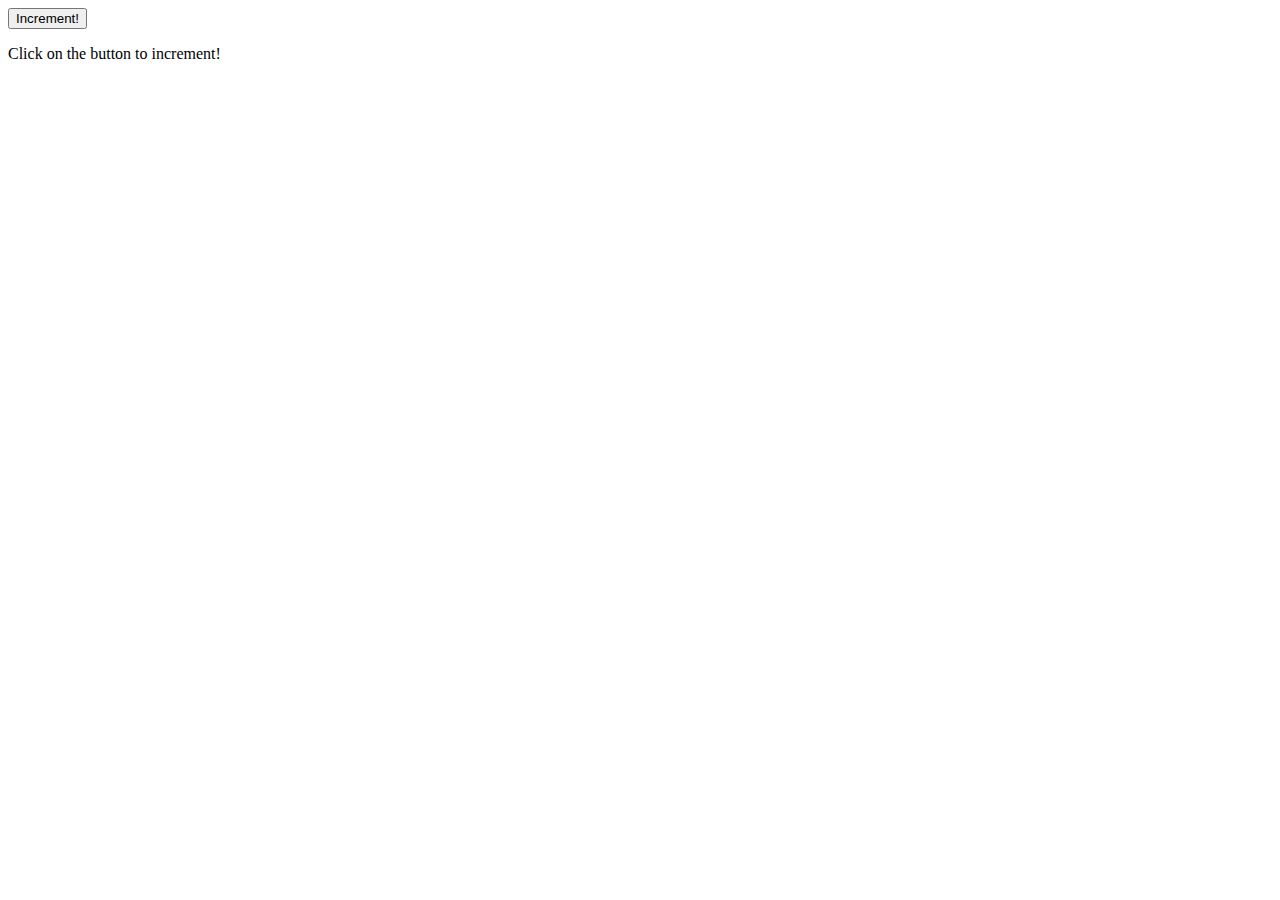
<file: ex1/index.html>
<!DOCTYPE html>
<html lang="en">

<head>
    <meta charset="utf-8">
    <title>Click on the button to increment!</title>
</head>

<body>

    <button id="myBtn">Increment!</button>

    <p id="cntClic">Click on the button to increment!</p>
    
    <script src="main.js"></script>

</body>

</html>
</file>
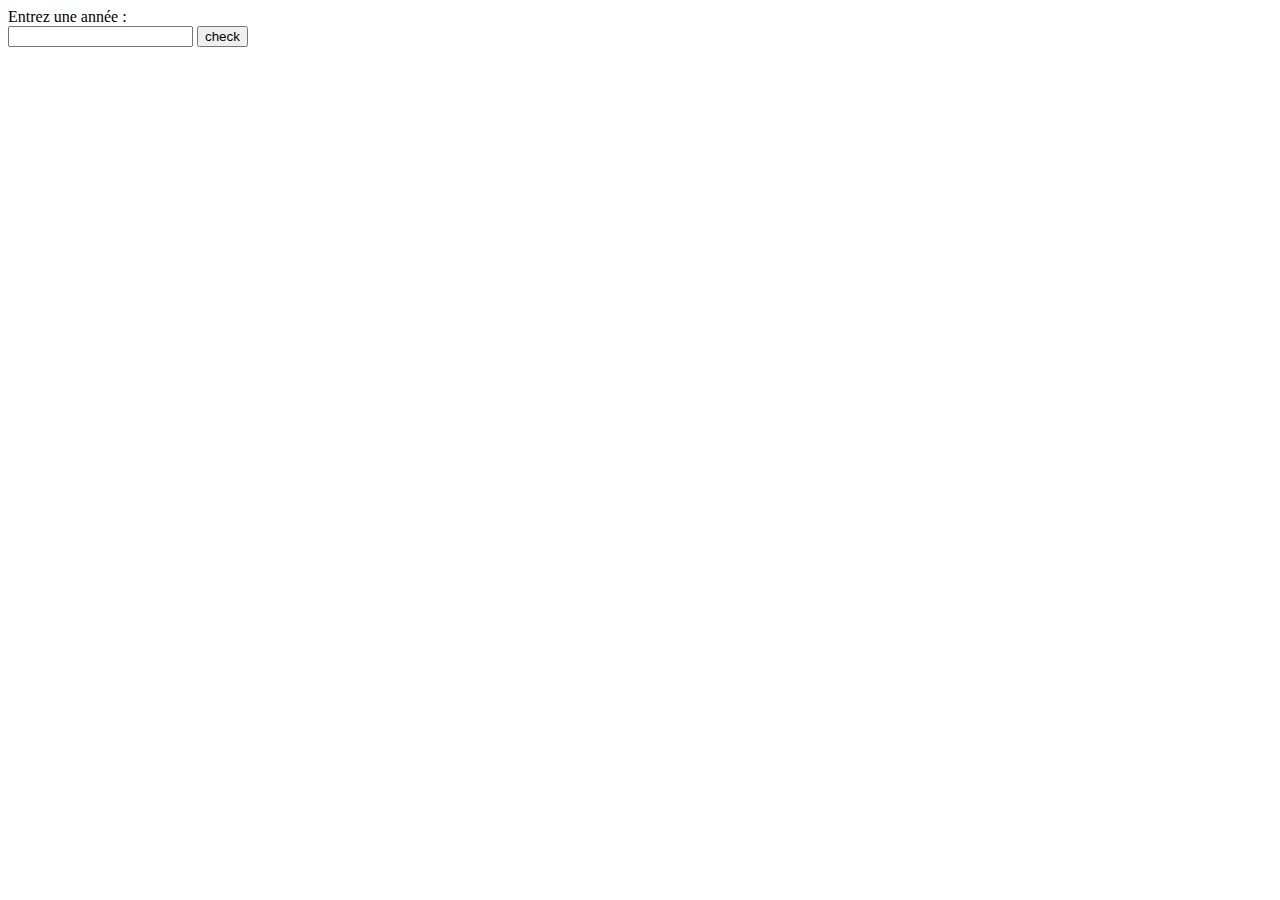
<file: ex10/index.html>
<!DOCTYPE html>
<html lang="fr">

<head>
    <meta charset="utf-8">
    <title>Année bissextile</title>
</head>

<body>
    <label for="year">Entrez une année :</label><br>
    <input type="year" name="year" id="year">
    <input type="submit" value="check" id="check">
    <p id="result"></p>
    <script src="main.js"></script>
</body>

</html>
</file>
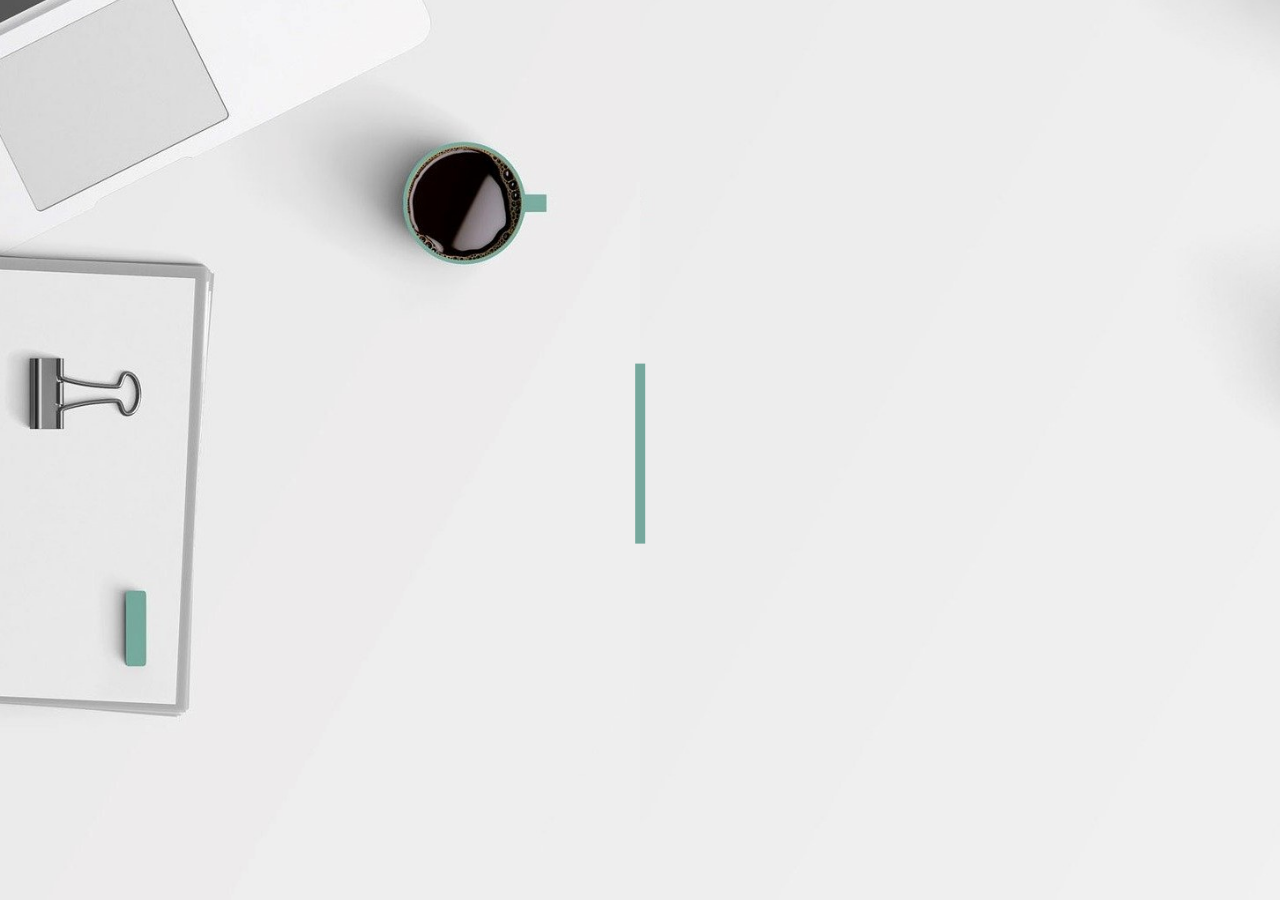
<file: ex13/index.html>
<!DOCTYPE html>
<html lang="en" dir="ltr">

<head>
    <meta charset="utf-8">
    <meta name="viewport" content="width=device-width, initialscale=1.0">
    <title>Animate Title</title>
    <link rel="stylesheet" href="main.css">
</head>

<body>
    <div class="container">

        <div class="image-wrapper left">
     
        </div>

        <hr>
        <h1 id="title">Salut !</h1>
        <div class="image-wrapper right">
       
        </div>
    </div>
    <script type="text/javascript" src="main.js"></script>
</body>

</html>
</file>
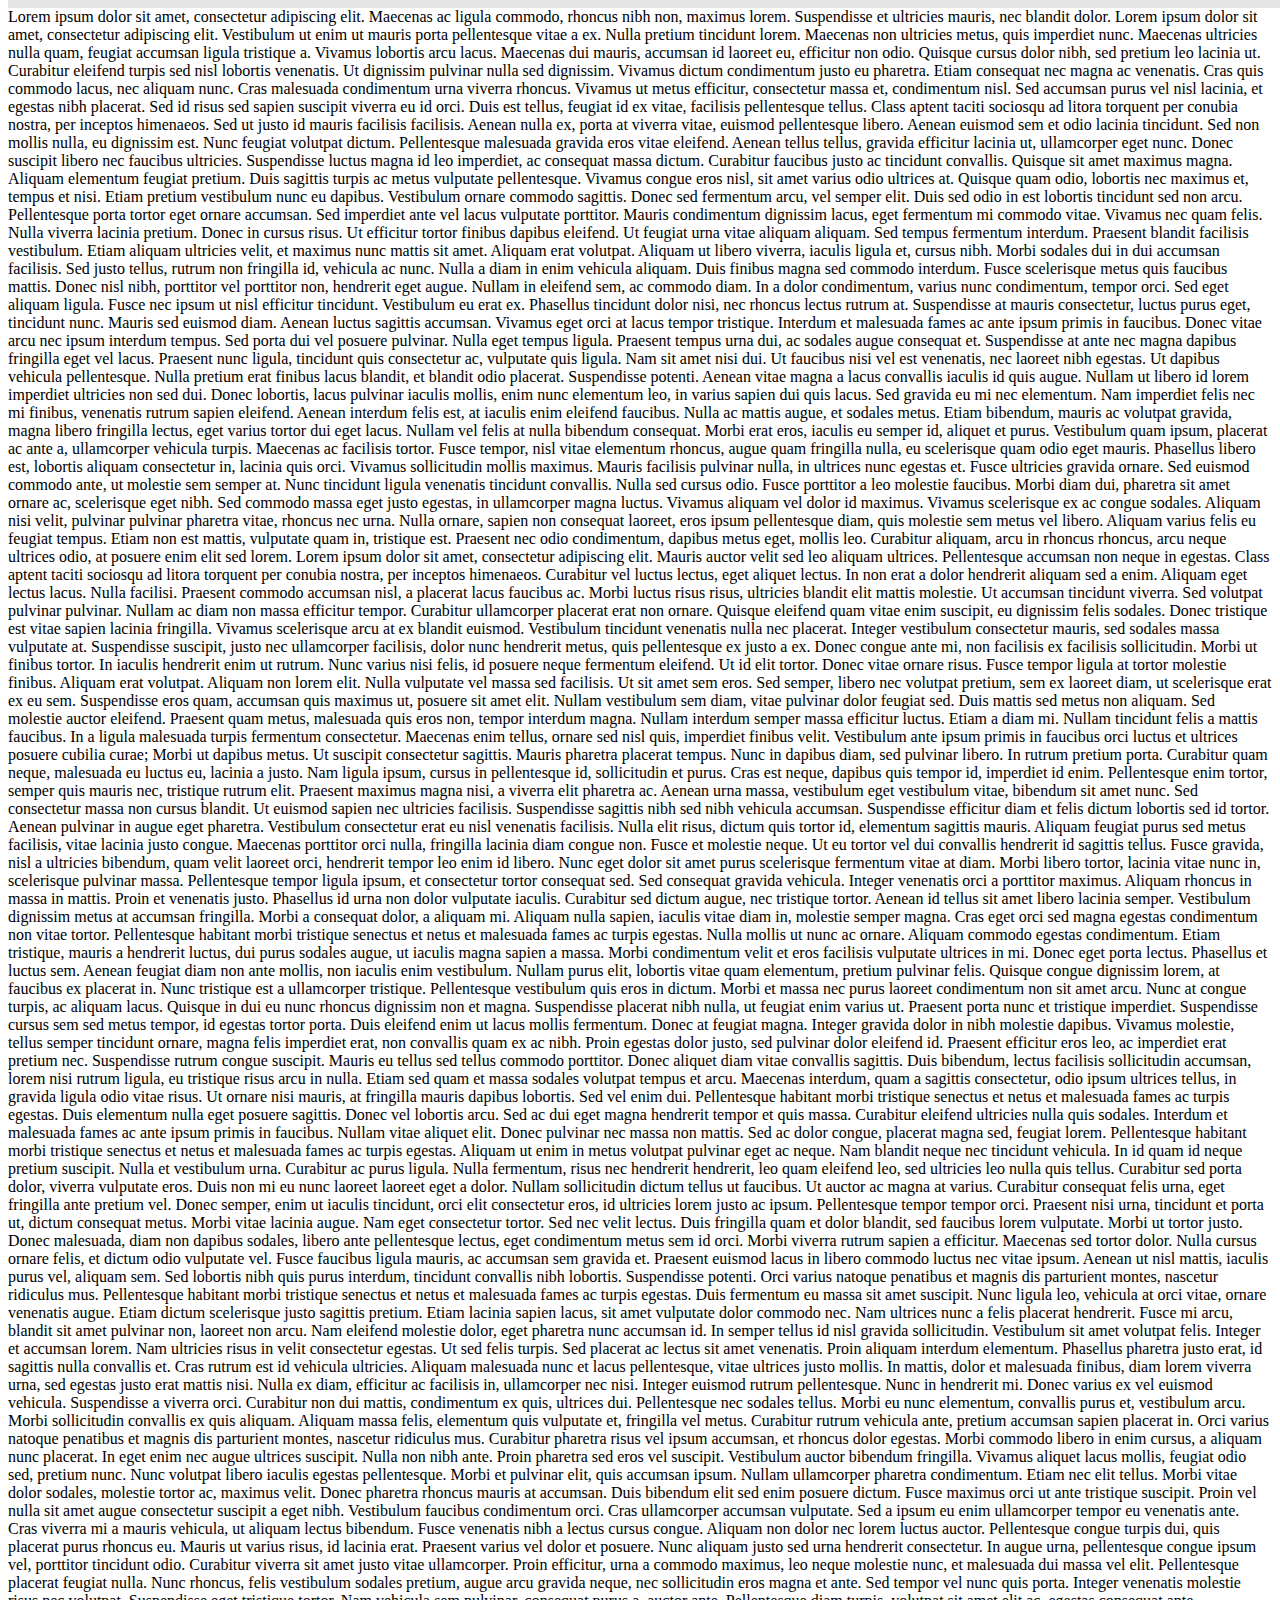
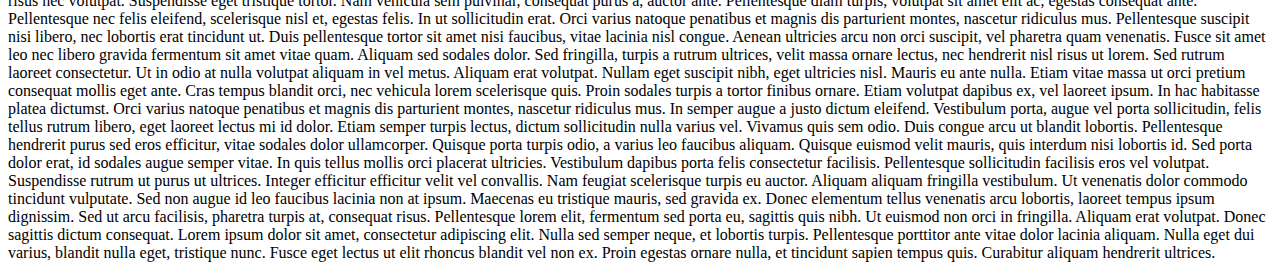
<file: ex14/index.html>
<!DOCTYPE html>
<html lang="fr">

<head>
    <meta charset="utf-8">
    <meta name="viewport" content="width=device-width, initialscale=1.0">
    <title>Indicateur défilement</title>
    <link rel="stylesheet" href="main.css">
</head>

<body>
    <div class="progress-container">
        <div class="progress-bar" id="bar"></div>
    </div>
    <div class="content">
        Lorem ipsum dolor sit amet, consectetur adipiscing elit. Maecenas ac ligula commodo, rhoncus nibh non, maximus
        lorem. Suspendisse et ultricies mauris, nec blandit dolor. Lorem ipsum dolor sit amet, consectetur adipiscing
        elit. Vestibulum ut enim ut mauris porta pellentesque vitae a ex. Nulla pretium tincidunt lorem. Maecenas non
        ultricies metus, quis imperdiet nunc. Maecenas ultricies nulla quam, feugiat accumsan ligula tristique a.
        Vivamus lobortis arcu lacus. Maecenas dui mauris, accumsan id laoreet eu, efficitur non odio. Quisque cursus
        dolor nibh, sed pretium leo lacinia ut. Curabitur eleifend turpis sed nisl lobortis venenatis. Ut dignissim
        pulvinar nulla sed dignissim. Vivamus dictum condimentum justo eu pharetra. Etiam consequat nec magna ac
        venenatis.

        Cras quis commodo lacus, nec aliquam nunc. Cras malesuada condimentum urna viverra rhoncus. Vivamus ut metus
        efficitur, consectetur massa et, condimentum nisl. Sed accumsan purus vel nisl lacinia, et egestas nibh
        placerat. Sed id risus sed sapien suscipit viverra eu id orci. Duis est tellus, feugiat id ex vitae, facilisis
        pellentesque tellus. Class aptent taciti sociosqu ad litora torquent per conubia nostra, per inceptos himenaeos.
        Sed ut justo id mauris facilisis facilisis. Aenean nulla ex, porta at viverra vitae, euismod pellentesque
        libero. Aenean euismod sem et odio lacinia tincidunt. Sed non mollis nulla, eu dignissim est. Nunc feugiat
        volutpat dictum. Pellentesque malesuada gravida eros vitae eleifend. Aenean tellus tellus, gravida efficitur
        lacinia ut, ullamcorper eget nunc.

        Donec suscipit libero nec faucibus ultricies. Suspendisse luctus magna id leo imperdiet, ac consequat massa
        dictum. Curabitur faucibus justo ac tincidunt convallis. Quisque sit amet maximus magna. Aliquam elementum
        feugiat pretium. Duis sagittis turpis ac metus vulputate pellentesque. Vivamus congue eros nisl, sit amet varius
        odio ultrices at. Quisque quam odio, lobortis nec maximus et, tempus et nisi. Etiam pretium vestibulum nunc eu
        dapibus. Vestibulum ornare commodo sagittis. Donec sed fermentum arcu, vel semper elit. Duis sed odio in est
        lobortis tincidunt sed non arcu. Pellentesque porta tortor eget ornare accumsan. Sed imperdiet ante vel lacus
        vulputate porttitor.

        Mauris condimentum dignissim lacus, eget fermentum mi commodo vitae. Vivamus nec quam felis. Nulla viverra
        lacinia pretium. Donec in cursus risus. Ut efficitur tortor finibus dapibus eleifend. Ut feugiat urna vitae
        aliquam aliquam. Sed tempus fermentum interdum. Praesent blandit facilisis vestibulum. Etiam aliquam ultricies
        velit, et maximus nunc mattis sit amet. Aliquam erat volutpat. Aliquam ut libero viverra, iaculis ligula et,
        cursus nibh.

        Morbi sodales dui in dui accumsan facilisis. Sed justo tellus, rutrum non fringilla id, vehicula ac nunc. Nulla
        a diam in enim vehicula aliquam. Duis finibus magna sed commodo interdum. Fusce scelerisque metus quis faucibus
        mattis. Donec nisl nibh, porttitor vel porttitor non, hendrerit eget augue. Nullam in eleifend sem, ac commodo
        diam. In a dolor condimentum, varius nunc condimentum, tempor orci. Sed eget aliquam ligula. Fusce nec ipsum ut
        nisl efficitur tincidunt. Vestibulum eu erat ex. Phasellus tincidunt dolor nisi, nec rhoncus lectus rutrum at.
        Suspendisse at mauris consectetur, luctus purus eget, tincidunt nunc. Mauris sed euismod diam. Aenean luctus
        sagittis accumsan.

        Vivamus eget orci at lacus tempor tristique. Interdum et malesuada fames ac ante ipsum primis in faucibus. Donec
        vitae arcu nec ipsum interdum tempus. Sed porta dui vel posuere pulvinar. Nulla eget tempus ligula. Praesent
        tempus urna dui, ac sodales augue consequat et. Suspendisse at ante nec magna dapibus fringilla eget vel lacus.
        Praesent nunc ligula, tincidunt quis consectetur ac, vulputate quis ligula. Nam sit amet nisi dui. Ut faucibus
        nisi vel est venenatis, nec laoreet nibh egestas. Ut dapibus vehicula pellentesque. Nulla pretium erat finibus
        lacus blandit, et blandit odio placerat.

        Suspendisse potenti. Aenean vitae magna a lacus convallis iaculis id quis augue. Nullam ut libero id lorem
        imperdiet ultricies non sed dui. Donec lobortis, lacus pulvinar iaculis mollis, enim nunc elementum leo, in
        varius sapien dui quis lacus. Sed gravida eu mi nec elementum. Nam imperdiet felis nec mi finibus, venenatis
        rutrum sapien eleifend. Aenean interdum felis est, at iaculis enim eleifend faucibus. Nulla ac mattis augue, et
        sodales metus. Etiam bibendum, mauris ac volutpat gravida, magna libero fringilla lectus, eget varius tortor dui
        eget lacus. Nullam vel felis at nulla bibendum consequat. Morbi erat eros, iaculis eu semper id, aliquet et
        purus. Vestibulum quam ipsum, placerat ac ante a, ullamcorper vehicula turpis. Maecenas ac facilisis tortor.

        Fusce tempor, nisl vitae elementum rhoncus, augue quam fringilla nulla, eu scelerisque quam odio eget mauris.
        Phasellus libero est, lobortis aliquam consectetur in, lacinia quis orci. Vivamus sollicitudin mollis maximus.
        Mauris facilisis pulvinar nulla, in ultrices nunc egestas et. Fusce ultricies gravida ornare. Sed euismod
        commodo ante, ut molestie sem semper at. Nunc tincidunt ligula venenatis tincidunt convallis. Nulla sed cursus
        odio. Fusce porttitor a leo molestie faucibus. Morbi diam dui, pharetra sit amet ornare ac, scelerisque eget
        nibh. Sed commodo massa eget justo egestas, in ullamcorper magna luctus. Vivamus aliquam vel dolor id maximus.
        Vivamus scelerisque ex ac congue sodales.

        Aliquam nisi velit, pulvinar pulvinar pharetra vitae, rhoncus nec urna. Nulla ornare, sapien non consequat
        laoreet, eros ipsum pellentesque diam, quis molestie sem metus vel libero. Aliquam varius felis eu feugiat
        tempus. Etiam non est mattis, vulputate quam in, tristique est. Praesent nec odio condimentum, dapibus metus
        eget, mollis leo. Curabitur aliquam, arcu in rhoncus rhoncus, arcu neque ultrices odio, at posuere enim elit sed
        lorem. Lorem ipsum dolor sit amet, consectetur adipiscing elit. Mauris auctor velit sed leo aliquam ultrices.
        Pellentesque accumsan non neque in egestas. Class aptent taciti sociosqu ad litora torquent per conubia nostra,
        per inceptos himenaeos. Curabitur vel luctus lectus, eget aliquet lectus. In non erat a dolor hendrerit aliquam
        sed a enim. Aliquam eget lectus lacus. Nulla facilisi. Praesent commodo accumsan nisl, a placerat lacus faucibus
        ac. Morbi luctus risus risus, ultricies blandit elit mattis molestie.

        Ut accumsan tincidunt viverra. Sed volutpat pulvinar pulvinar. Nullam ac diam non massa efficitur tempor.
        Curabitur ullamcorper placerat erat non ornare. Quisque eleifend quam vitae enim suscipit, eu dignissim felis
        sodales. Donec tristique est vitae sapien lacinia fringilla. Vivamus scelerisque arcu at ex blandit euismod.

        Vestibulum tincidunt venenatis nulla nec placerat. Integer vestibulum consectetur mauris, sed sodales massa
        vulputate at. Suspendisse suscipit, justo nec ullamcorper facilisis, dolor nunc hendrerit metus, quis
        pellentesque ex justo a ex. Donec congue ante mi, non facilisis ex facilisis sollicitudin. Morbi ut finibus
        tortor. In iaculis hendrerit enim ut rutrum. Nunc varius nisi felis, id posuere neque fermentum eleifend. Ut id
        elit tortor.

        Donec vitae ornare risus. Fusce tempor ligula at tortor molestie finibus. Aliquam erat volutpat. Aliquam non
        lorem elit. Nulla vulputate vel massa sed facilisis. Ut sit amet sem eros. Sed semper, libero nec volutpat
        pretium, sem ex laoreet diam, ut scelerisque erat ex eu sem. Suspendisse eros quam, accumsan quis maximus ut,
        posuere sit amet elit. Nullam vestibulum sem diam, vitae pulvinar dolor feugiat sed. Duis mattis sed metus non
        aliquam. Sed molestie auctor eleifend. Praesent quam metus, malesuada quis eros non, tempor interdum magna.
        Nullam interdum semper massa efficitur luctus. Etiam a diam mi. Nullam tincidunt felis a mattis faucibus. In a
        ligula malesuada turpis fermentum consectetur.

        Maecenas enim tellus, ornare sed nisl quis, imperdiet finibus velit. Vestibulum ante ipsum primis in faucibus
        orci luctus et ultrices posuere cubilia curae; Morbi ut dapibus metus. Ut suscipit consectetur sagittis. Mauris
        pharetra placerat tempus. Nunc in dapibus diam, sed pulvinar libero. In rutrum pretium porta. Curabitur quam
        neque, malesuada eu luctus eu, lacinia a justo. Nam ligula ipsum, cursus in pellentesque id, sollicitudin et
        purus. Cras est neque, dapibus quis tempor id, imperdiet id enim. Pellentesque enim tortor, semper quis mauris
        nec, tristique rutrum elit. Praesent maximus magna nisi, a viverra elit pharetra ac. Aenean urna massa,
        vestibulum eget vestibulum vitae, bibendum sit amet nunc. Sed consectetur massa non cursus blandit. Ut euismod
        sapien nec ultricies facilisis. Suspendisse sagittis nibh sed nibh vehicula accumsan.

        Suspendisse efficitur diam et felis dictum lobortis sed id tortor. Aenean pulvinar in augue eget pharetra.
        Vestibulum consectetur erat eu nisl venenatis facilisis. Nulla elit risus, dictum quis tortor id, elementum
        sagittis mauris. Aliquam feugiat purus sed metus facilisis, vitae lacinia justo congue. Maecenas porttitor orci
        nulla, fringilla lacinia diam congue non. Fusce et molestie neque. Ut eu tortor vel dui convallis hendrerit id
        sagittis tellus. Fusce gravida, nisl a ultricies bibendum, quam velit laoreet orci, hendrerit tempor leo enim id
        libero. Nunc eget dolor sit amet purus scelerisque fermentum vitae at diam. Morbi libero tortor, lacinia vitae
        nunc in, scelerisque pulvinar massa. Pellentesque tempor ligula ipsum, et consectetur tortor consequat sed. Sed
        consequat gravida vehicula. Integer venenatis orci a porttitor maximus. Aliquam rhoncus in massa in mattis.
        Proin et venenatis justo.

        Phasellus id urna non dolor vulputate iaculis. Curabitur sed dictum augue, nec tristique tortor. Aenean id
        tellus sit amet libero lacinia semper. Vestibulum dignissim metus at accumsan fringilla. Morbi a consequat
        dolor, a aliquam mi. Aliquam nulla sapien, iaculis vitae diam in, molestie semper magna. Cras eget orci sed
        magna egestas condimentum non vitae tortor. Pellentesque habitant morbi tristique senectus et netus et malesuada
        fames ac turpis egestas. Nulla mollis ut nunc ac ornare. Aliquam commodo egestas condimentum. Etiam tristique,
        mauris a hendrerit luctus, dui purus sodales augue, ut iaculis magna sapien a massa. Morbi condimentum velit et
        eros facilisis vulputate ultrices in mi. Donec eget porta lectus. Phasellus et luctus sem. Aenean feugiat diam
        non ante mollis, non iaculis enim vestibulum. Nullam purus elit, lobortis vitae quam elementum, pretium pulvinar
        felis.

        Quisque congue dignissim lorem, at faucibus ex placerat in. Nunc tristique est a ullamcorper tristique.
        Pellentesque vestibulum quis eros in dictum. Morbi et massa nec purus laoreet condimentum non sit amet arcu.
        Nunc at congue turpis, ac aliquam lacus. Quisque in dui eu nunc rhoncus dignissim non et magna. Suspendisse
        placerat nibh nulla, ut feugiat enim varius ut. Praesent porta nunc et tristique imperdiet.

        Suspendisse cursus sem sed metus tempor, id egestas tortor porta. Duis eleifend enim ut lacus mollis fermentum.
        Donec at feugiat magna. Integer gravida dolor in nibh molestie dapibus. Vivamus molestie, tellus semper
        tincidunt ornare, magna felis imperdiet erat, non convallis quam ex ac nibh. Proin egestas dolor justo, sed
        pulvinar dolor eleifend id. Praesent efficitur eros leo, ac imperdiet erat pretium nec. Suspendisse rutrum
        congue suscipit. Mauris eu tellus sed tellus commodo porttitor. Donec aliquet diam vitae convallis sagittis.
        Duis bibendum, lectus facilisis sollicitudin accumsan, lorem nisi rutrum ligula, eu tristique risus arcu in
        nulla. Etiam sed quam et massa sodales volutpat tempus et arcu. Maecenas interdum, quam a sagittis consectetur,
        odio ipsum ultrices tellus, in gravida ligula odio vitae risus. Ut ornare nisi mauris, at fringilla mauris
        dapibus lobortis. Sed vel enim dui. Pellentesque habitant morbi tristique senectus et netus et malesuada fames
        ac turpis egestas.

        Duis elementum nulla eget posuere sagittis. Donec vel lobortis arcu. Sed ac dui eget magna hendrerit tempor et
        quis massa. Curabitur eleifend ultricies nulla quis sodales. Interdum et malesuada fames ac ante ipsum primis in
        faucibus. Nullam vitae aliquet elit. Donec pulvinar nec massa non mattis. Sed ac dolor congue, placerat magna
        sed, feugiat lorem. Pellentesque habitant morbi tristique senectus et netus et malesuada fames ac turpis
        egestas. Aliquam ut enim in metus volutpat pulvinar eget ac neque. Nam blandit neque nec tincidunt vehicula. In
        id quam id neque pretium suscipit. Nulla et vestibulum urna. Curabitur ac purus ligula.

        Nulla fermentum, risus nec hendrerit hendrerit, leo quam eleifend leo, sed ultricies leo nulla quis tellus.
        Curabitur sed porta dolor, viverra vulputate eros. Duis non mi eu nunc laoreet laoreet eget a dolor. Nullam
        sollicitudin dictum tellus ut faucibus. Ut auctor ac magna at varius. Curabitur consequat felis urna, eget
        fringilla ante pretium vel. Donec semper, enim ut iaculis tincidunt, orci elit consectetur eros, id ultricies
        lorem justo ac ipsum. Pellentesque tempor tempor orci. Praesent nisi urna, tincidunt et porta ut, dictum
        consequat metus. Morbi vitae lacinia augue. Nam eget consectetur tortor. Sed nec velit lectus. Duis fringilla
        quam et dolor blandit, sed faucibus lorem vulputate. Morbi ut tortor justo. Donec malesuada, diam non dapibus
        sodales, libero ante pellentesque lectus, eget condimentum metus sem id orci. Morbi viverra rutrum sapien a
        efficitur.

        Maecenas sed tortor dolor. Nulla cursus ornare felis, et dictum odio vulputate vel. Fusce faucibus ligula
        mauris, ac accumsan sem gravida et. Praesent euismod lacus in libero commodo luctus nec vitae ipsum. Aenean ut
        nisl mattis, iaculis purus vel, aliquam sem. Sed lobortis nibh quis purus interdum, tincidunt convallis nibh
        lobortis. Suspendisse potenti. Orci varius natoque penatibus et magnis dis parturient montes, nascetur ridiculus
        mus. Pellentesque habitant morbi tristique senectus et netus et malesuada fames ac turpis egestas. Duis
        fermentum eu massa sit amet suscipit. Nunc ligula leo, vehicula at orci vitae, ornare venenatis augue. Etiam
        dictum scelerisque justo sagittis pretium. Etiam lacinia sapien lacus, sit amet vulputate dolor commodo nec.

        Nam ultrices nunc a felis placerat hendrerit. Fusce mi arcu, blandit sit amet pulvinar non, laoreet non arcu.
        Nam eleifend molestie dolor, eget pharetra nunc accumsan id. In semper tellus id nisl gravida sollicitudin.
        Vestibulum sit amet volutpat felis. Integer et accumsan lorem. Nam ultricies risus in velit consectetur egestas.
        Ut sed felis turpis. Sed placerat ac lectus sit amet venenatis. Proin aliquam interdum elementum. Phasellus
        pharetra justo erat, id sagittis nulla convallis et. Cras rutrum est id vehicula ultricies. Aliquam malesuada
        nunc et lacus pellentesque, vitae ultrices justo mollis. In mattis, dolor et malesuada finibus, diam lorem
        viverra urna, sed egestas justo erat mattis nisi.

        Nulla ex diam, efficitur ac facilisis in, ullamcorper nec nisi. Integer euismod rutrum pellentesque. Nunc in
        hendrerit mi. Donec varius ex vel euismod vehicula. Suspendisse a viverra orci. Curabitur non dui mattis,
        condimentum ex quis, ultrices dui. Pellentesque nec sodales tellus. Morbi eu nunc elementum, convallis purus et,
        vestibulum arcu. Morbi sollicitudin convallis ex quis aliquam. Aliquam massa felis, elementum quis vulputate et,
        fringilla vel metus. Curabitur rutrum vehicula ante, pretium accumsan sapien placerat in. Orci varius natoque
        penatibus et magnis dis parturient montes, nascetur ridiculus mus. Curabitur pharetra risus vel ipsum accumsan,
        et rhoncus dolor egestas. Morbi commodo libero in enim cursus, a aliquam nunc placerat. In eget enim nec augue
        ultrices suscipit. Nulla non nibh ante.

        Proin pharetra sed eros vel suscipit. Vestibulum auctor bibendum fringilla. Vivamus aliquet lacus mollis,
        feugiat odio sed, pretium nunc. Nunc volutpat libero iaculis egestas pellentesque. Morbi et pulvinar elit, quis
        accumsan ipsum. Nullam ullamcorper pharetra condimentum. Etiam nec elit tellus.

        Morbi vitae dolor sodales, molestie tortor ac, maximus velit. Donec pharetra rhoncus mauris at accumsan. Duis
        bibendum elit sed enim posuere dictum. Fusce maximus orci ut ante tristique suscipit. Proin vel nulla sit amet
        augue consectetur suscipit a eget nibh. Vestibulum faucibus condimentum orci. Cras ullamcorper accumsan
        vulputate. Sed a ipsum eu enim ullamcorper tempor eu venenatis ante. Cras viverra mi a mauris vehicula, ut
        aliquam lectus bibendum. Fusce venenatis nibh a lectus cursus congue. Aliquam non dolor nec lorem luctus auctor.
        Pellentesque congue turpis dui, quis placerat purus rhoncus eu. Mauris ut varius risus, id lacinia erat.
        Praesent varius vel dolor et posuere. Nunc aliquam justo sed urna hendrerit consectetur. In augue urna,
        pellentesque congue ipsum vel, porttitor tincidunt odio.

        Curabitur viverra sit amet justo vitae ullamcorper. Proin efficitur, urna a commodo maximus, leo neque molestie
        nunc, et malesuada dui massa vel elit. Pellentesque placerat feugiat nulla. Nunc rhoncus, felis vestibulum
        sodales pretium, augue arcu gravida neque, nec sollicitudin eros magna et ante. Sed tempor vel nunc quis porta.
        Integer venenatis molestie risus nec volutpat. Suspendisse eget tristique tortor. Nam vehicula sem pulvinar,
        consequat purus a, auctor ante. Pellentesque diam turpis, volutpat sit amet elit ac, egestas consequat ante.
        Pellentesque nec felis eleifend, scelerisque nisl et, egestas felis. In ut sollicitudin erat. Orci varius
        natoque penatibus et magnis dis parturient montes, nascetur ridiculus mus. Pellentesque suscipit nisi libero,
        nec lobortis erat tincidunt ut. Duis pellentesque tortor sit amet nisi faucibus, vitae lacinia nisl congue.
        Aenean ultricies arcu non orci suscipit, vel pharetra quam venenatis.

        Fusce sit amet leo nec libero gravida fermentum sit amet vitae quam. Aliquam sed sodales dolor. Sed fringilla,
        turpis a rutrum ultrices, velit massa ornare lectus, nec hendrerit nisl risus ut lorem. Sed rutrum laoreet
        consectetur. Ut in odio at nulla volutpat aliquam in vel metus. Aliquam erat volutpat. Nullam eget suscipit
        nibh, eget ultricies nisl.

        Mauris eu ante nulla. Etiam vitae massa ut orci pretium consequat mollis eget ante. Cras tempus blandit orci,
        nec vehicula lorem scelerisque quis. Proin sodales turpis a tortor finibus ornare. Etiam volutpat dapibus ex,
        vel laoreet ipsum. In hac habitasse platea dictumst. Orci varius natoque penatibus et magnis dis parturient
        montes, nascetur ridiculus mus. In semper augue a justo dictum eleifend. Vestibulum porta, augue vel porta
        sollicitudin, felis tellus rutrum libero, eget laoreet lectus mi id dolor.

        Etiam semper turpis lectus, dictum sollicitudin nulla varius vel. Vivamus quis sem odio. Duis congue arcu ut
        blandit lobortis. Pellentesque hendrerit purus sed eros efficitur, vitae sodales dolor ullamcorper. Quisque
        porta turpis odio, a varius leo faucibus aliquam. Quisque euismod velit mauris, quis interdum nisi lobortis id.
        Sed porta dolor erat, id sodales augue semper vitae.

        In quis tellus mollis orci placerat ultricies. Vestibulum dapibus porta felis consectetur facilisis.
        Pellentesque sollicitudin facilisis eros vel volutpat. Suspendisse rutrum ut purus ut ultrices. Integer
        efficitur efficitur velit vel convallis. Nam feugiat scelerisque turpis eu auctor. Aliquam aliquam fringilla
        vestibulum. Ut venenatis dolor commodo tincidunt vulputate. Sed non augue id leo faucibus lacinia non at ipsum.
        Maecenas eu tristique mauris, sed gravida ex. Donec elementum tellus venenatis arcu lobortis, laoreet tempus
        ipsum dignissim. Sed ut arcu facilisis, pharetra turpis at, consequat risus. Pellentesque lorem elit, fermentum
        sed porta eu, sagittis quis nibh. Ut euismod non orci in fringilla. Aliquam erat volutpat. Donec sagittis dictum
        consequat.

        Lorem ipsum dolor sit amet, consectetur adipiscing elit. Nulla sed semper neque, et lobortis turpis.
        Pellentesque porttitor ante vitae dolor lacinia aliquam. Nulla eget dui varius, blandit nulla eget, tristique
        nunc. Fusce eget lectus ut elit rhoncus blandit vel non ex. Proin egestas ornare nulla, et tincidunt sapien
        tempus quis. Curabitur aliquam hendrerit ultrices.
    </div>
    <script type="text/javascript" src="main.js"></script>
</body>

</html>
</file>
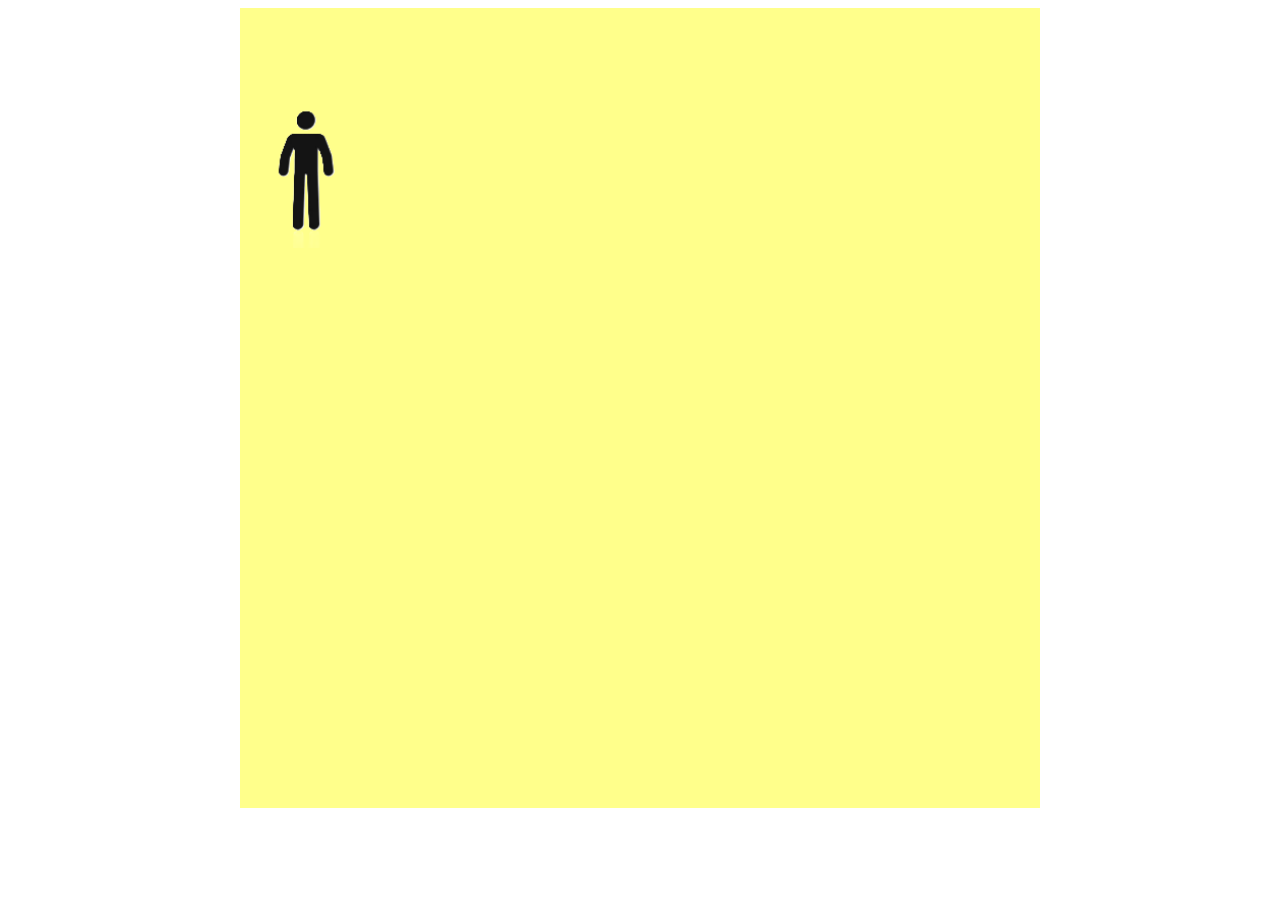
<file: ex15/index.html>
<!DOCTYPE html>
<html lang="fr">

<head>
    <meta charset="utf-8">
    <title>Animation personnage</title>
    <link rel="stylesheet" href="main.css">
</head>

<body>
    <div id="gameContainer">
        <div id="player"></div>
    </div>
    <script src="player.js" type="text/javascript"></script>
</body>

</html>
</file>
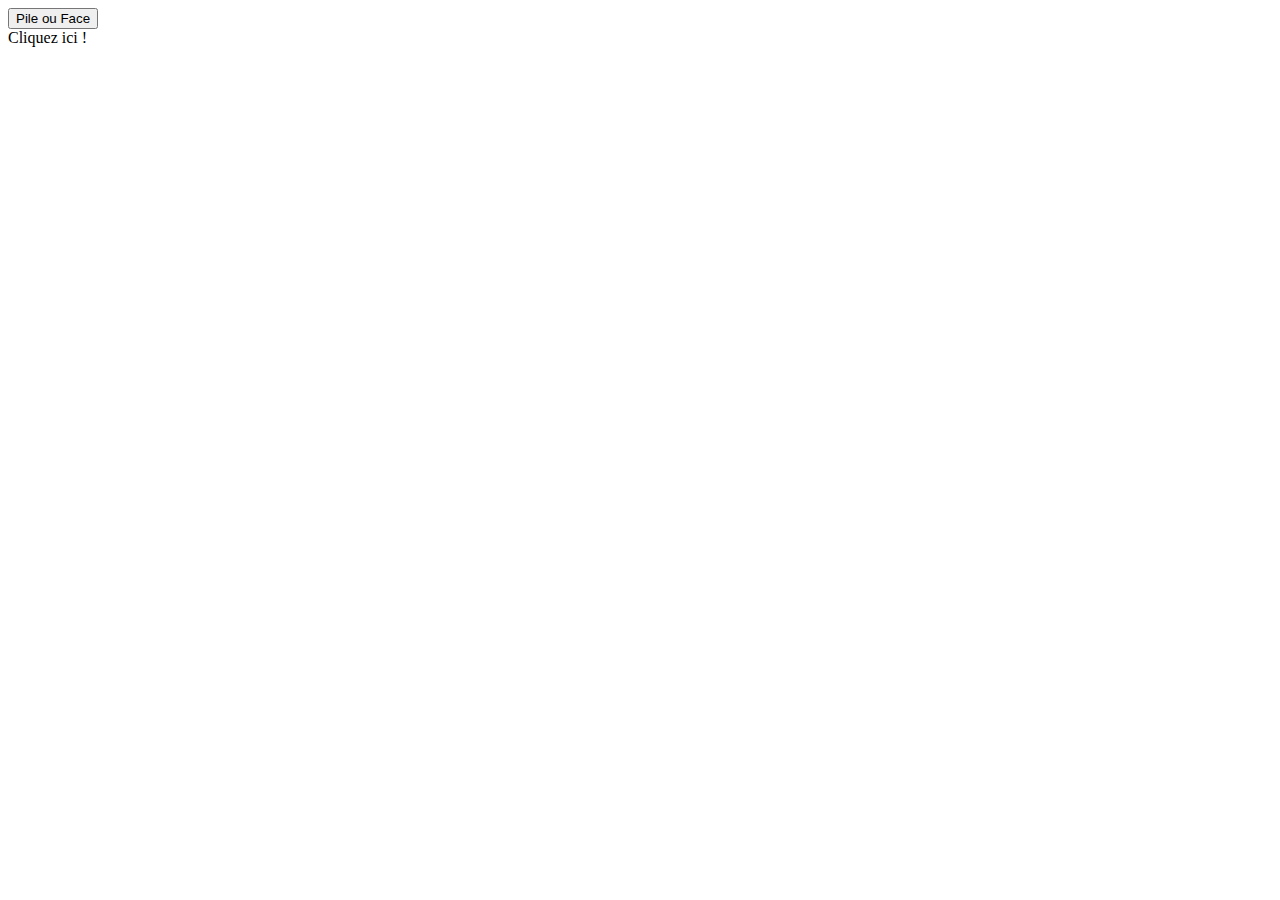
<file: ex2/index.html>
<!DOCTYPE html>
<html lang="fr">

<head>
    <meta charset="utf-8">
    <title></title>
</head>

<body>
    <button id="btn">Pile ou Face</button>
    <div id="result">Cliquez ici !</div>
    <script src="main.js"></script>
</body>

</html>
</file>
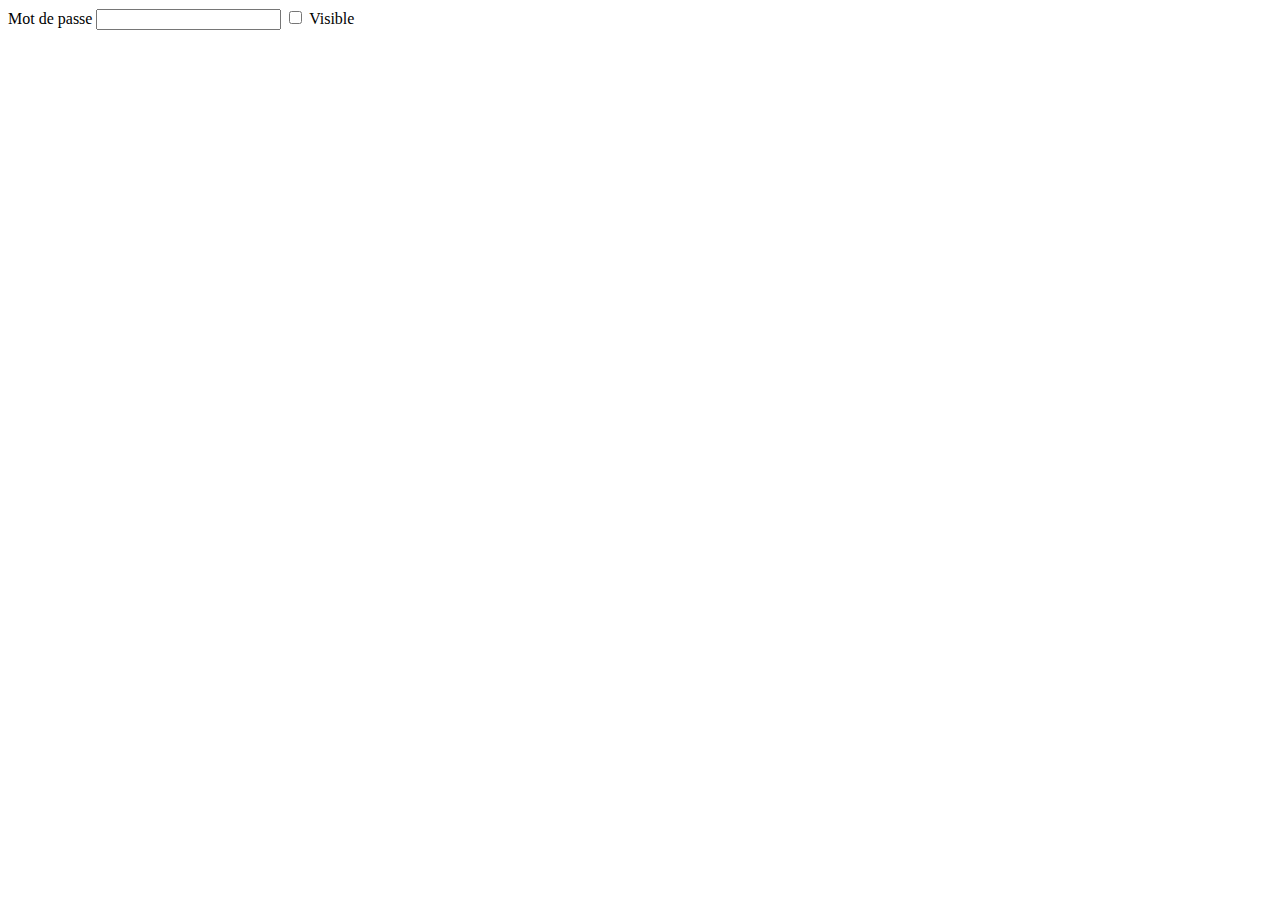
<file: ex3/index.html>
<!DOCTYPE html>
<html lang="fr">

<head>
    <meta charset="utf-8">
    <title>Mot de passe masqué/visible</title>
</head>

<body>
    <form action="">

        <label for="password">Mot de passe</label>
        <input type="password" name="password" id="input">

        <input id="checkbox" type="checkbox">
        <span id="display">Visible</span>
        
    </form>
    <script type="text/javascript" src="main.js"></script>
</body>

</html>
</file>
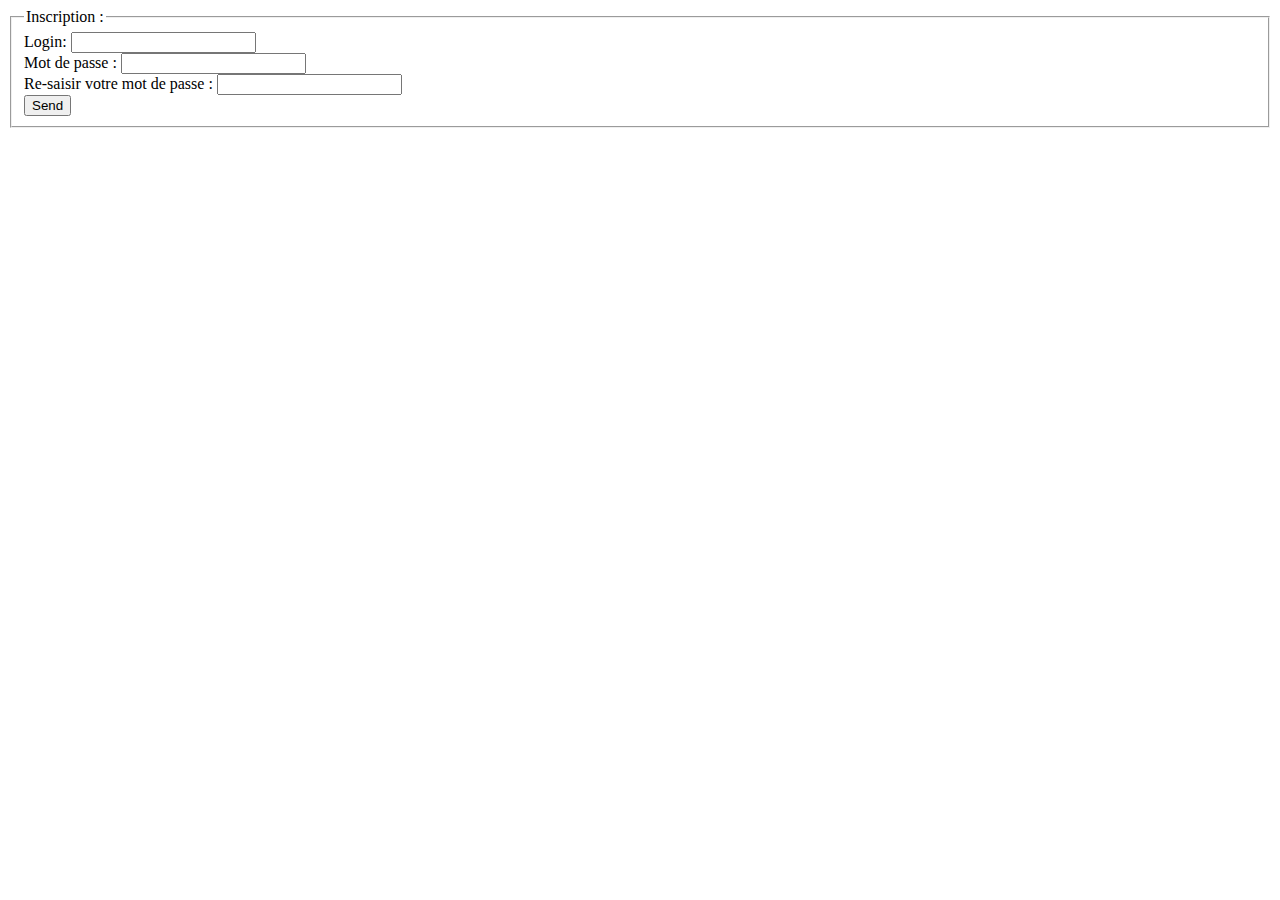
<file: ex4/index.html>
<!DOCTYPE html>
<html lang="fr">

<head>
    <meta charset="utf-8">
    <title>Vérifier le mot de passe</title>
</head>

<body>
    <form action="">
        <fieldset>
            <legend>Inscription :</legend>
            <label for="login">Login: </label>
            <input type="text" name="login"><br>
            <label for="password">Mot de passe : </label>
            <input type="password" name="password" id="password"><br>
            <label for="check-password">Re-saisir votre mot de passe
                : </label>
            <input type="password" name="check-password" id="checkpassword">
            <span id="message"></span><br>
            <input type="button" value="Send">
        </fieldset>
    </form>
    <script type="text/javascript" src="main.js"></script>
</body>

</html>
</file>
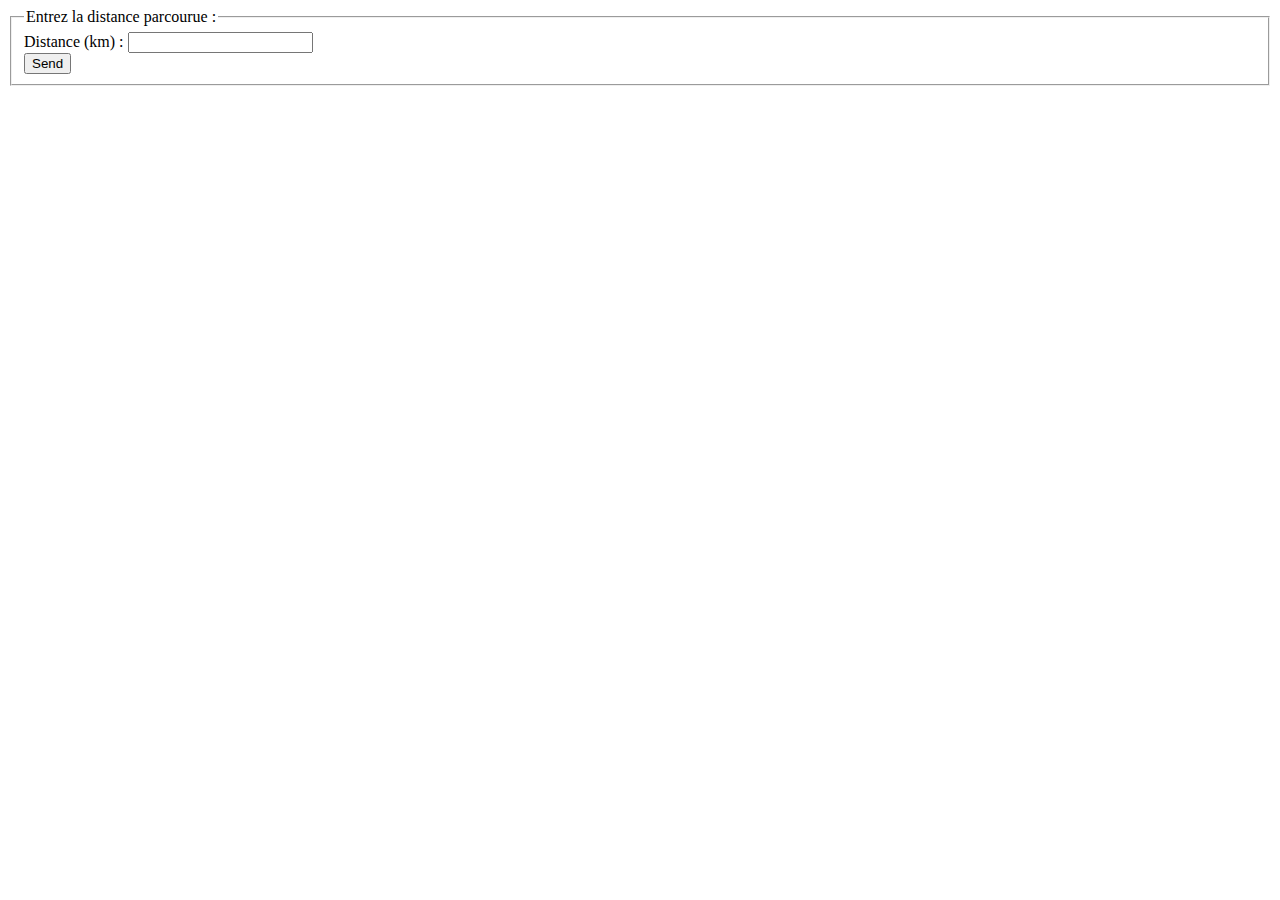
<file: ex5/index.html>
<!DOCTYPE html>
<html lang="fr">

<head>
    <meta charset="utf-8">
    <title>Calcul de distance</title>
</head>

<body>
    <form action="">
        <fieldset>
            <legend>Entrez la distance parcourue :</legend>
            <label for="login">Distance (km) : </label>
            <input type="text" name="check-distance" id="check-distance"><br>
            <span id="message"></span>
            <input type="button" value="Send" id="btn">
        </fieldset>
    </form>
    <script type="text/javascript" src="main.js"></script>
</body>

</html>
</file>
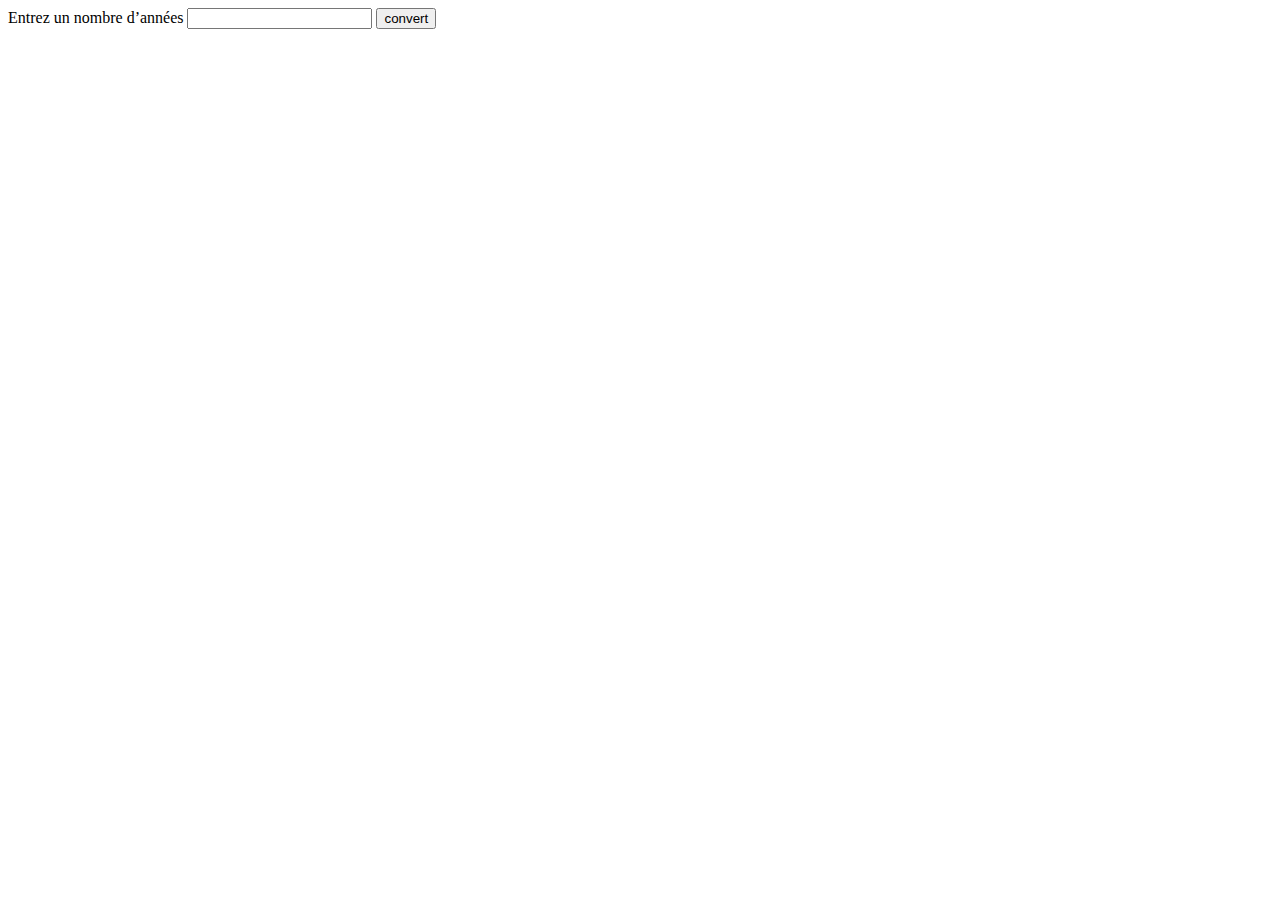
<file: ex6/index.html>
<!DOCTYPE html>
<html lang="fr">

<head>
    <meta charset="utf-8">
    <title>Convertisseur temps</title>
</head>

<body>
    <label for="numberOfYears">Entrez un nombre d’années</label>
    <input type="number" name="numberOfYears" id="numberOfYears">
    <input type="submit" value="convert" id="convert">
    <p id="resultSeconds"></p>
    <p id="resultMinutes"></p>
    <p id="resultHours"></p>
    <p id="resultDays"></p>
    <script src="main.js"></script>
</body>

</html>
</file>
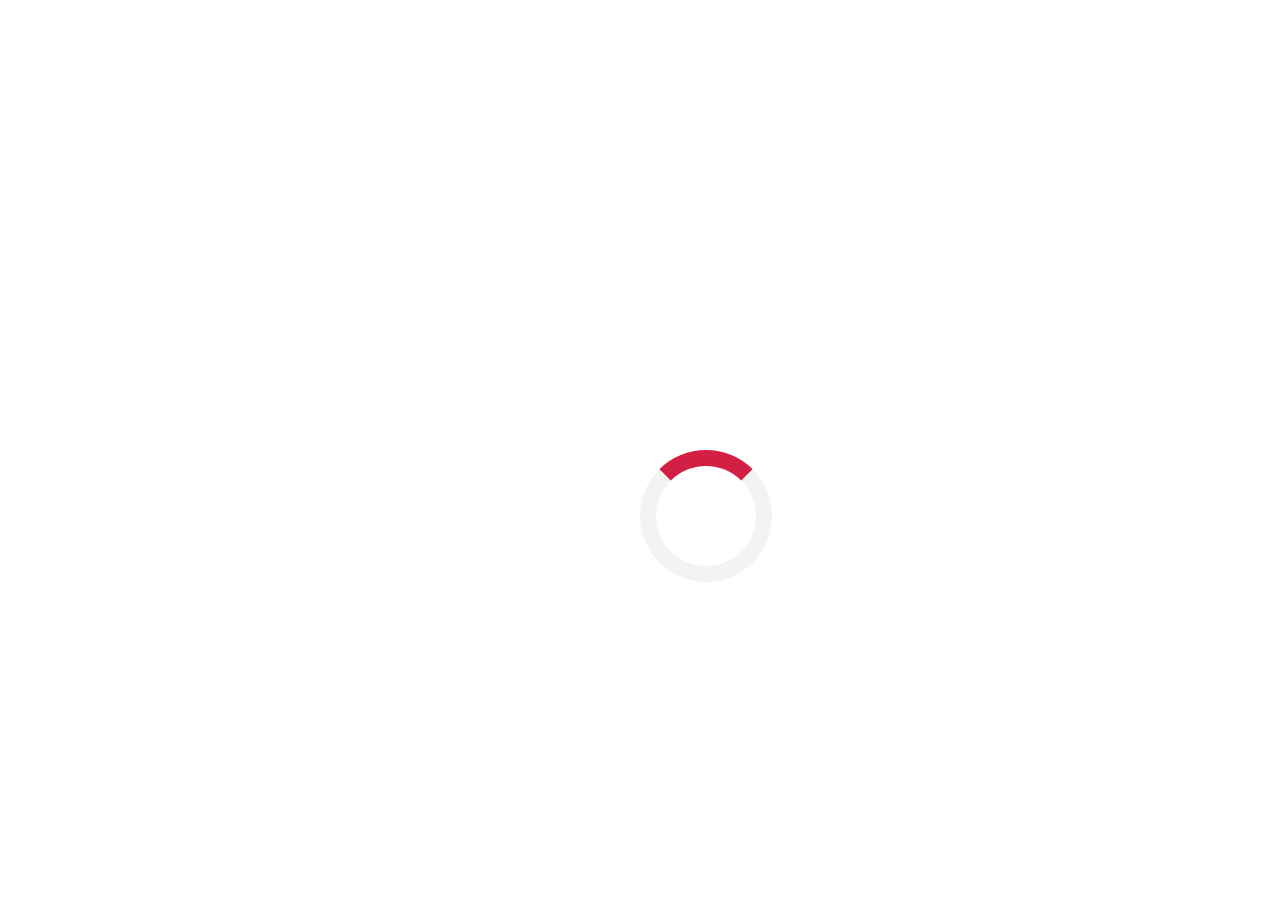
<file: ex7/index.html>
<!DOCTYPE html>
<html lang="fr">

<head>
    <meta charset="utf-8">
    <meta name="viewport" content="width=device-width, initialscale=1.0">
    <title>Roue de chargement</title>
    <link rel="stylesheet" href="main.css">
</head>

<body>
    <div id="loadingAnimation"></div>
    <div id="displayContent">
        <img src="../assets/logo_acs.png" alt="logo acs">
    </div>
    <script type="text/javascript" src="main.js"></script>
</body>

</html>
</file>
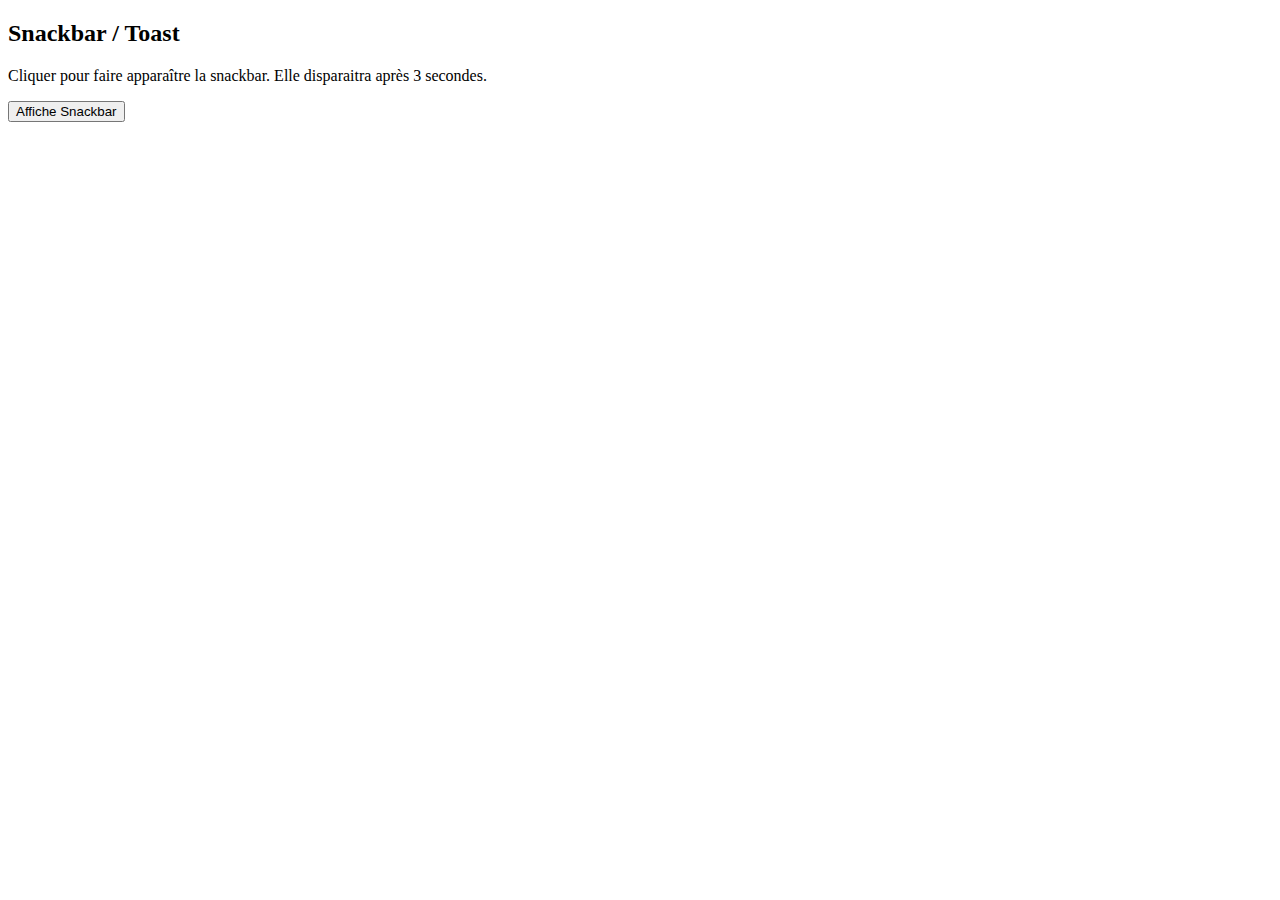
<file: ex8/index.html>
<!DOCTYPE html>
<html lang="fr">

<head>
    <meta name="viewport" content="width=device-width, initial-scale=1">
    <link rel="stylesheet" href="main.css">
    <script src="./main.js" defer></script>
</head>

<body>
    <h2>Snackbar / Toast</h2>
    <p>Cliquer pour faire apparaître la snackbar. Elle disparaitra après 3
        secondes.</p>
        
    <button id="btn">Affiche Snackbar</button>
    <div id="snackbar">Du texte, des messages...</div>
</body>

</html>
</file>
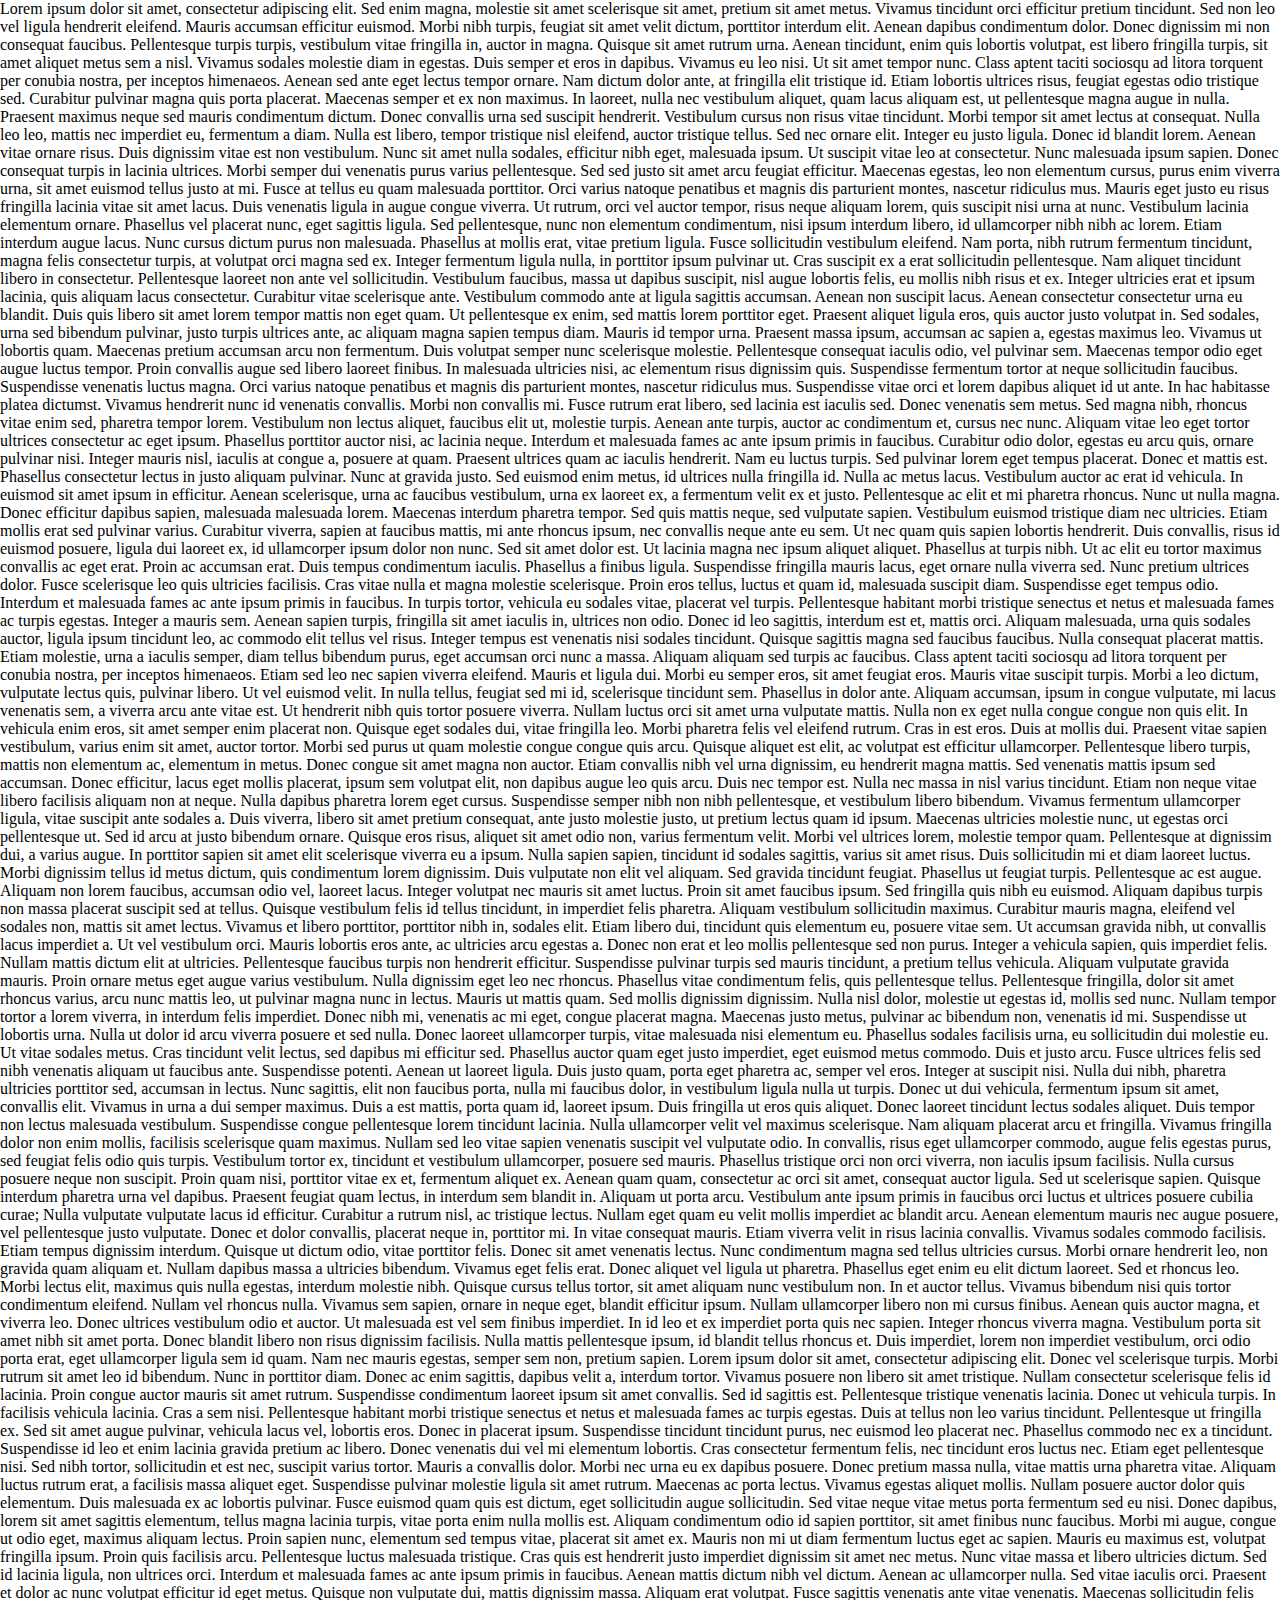
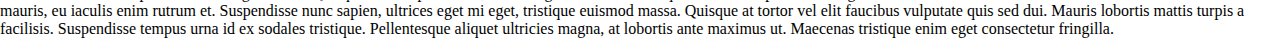
<file: ex9/index.html>
<!DOCTYPE html>
<html lang="fr">

<head>
    <meta charset="utf-8">
    <meta name="viewport" content="width=device-width, initialscale=1.0">
    <title>Défilement</title>
    <link rel="stylesheet" href="main.css">
</head>

<body>
    <div id="navbar">
        <a href="#home">Accueil</a>
        <a href="#news">Nouveautés</a>
        <a href="#contact">Contact</a>
    </div>
    <div class="lorem">
        Lorem ipsum dolor sit amet, consectetur adipiscing elit. Sed enim magna, molestie sit amet scelerisque sit amet,
        pretium sit amet metus. Vivamus tincidunt orci efficitur pretium tincidunt. Sed non leo vel ligula hendrerit
        eleifend. Mauris accumsan efficitur euismod. Morbi nibh turpis, feugiat sit amet velit dictum, porttitor
        interdum elit. Aenean dapibus condimentum dolor. Donec dignissim mi non consequat faucibus. Pellentesque turpis
        turpis, vestibulum vitae fringilla in, auctor in magna.

        Quisque sit amet rutrum urna. Aenean tincidunt, enim quis lobortis volutpat, est libero fringilla turpis, sit
        amet aliquet metus sem a nisl. Vivamus sodales molestie diam in egestas. Duis semper et eros in dapibus. Vivamus
        eu leo nisi. Ut sit amet tempor nunc. Class aptent taciti sociosqu ad litora torquent per conubia nostra, per
        inceptos himenaeos. Aenean sed ante eget lectus tempor ornare. Nam dictum dolor ante, at fringilla elit
        tristique id. Etiam lobortis ultrices risus, feugiat egestas odio tristique sed. Curabitur pulvinar magna quis
        porta placerat.

        Maecenas semper et ex non maximus. In laoreet, nulla nec vestibulum aliquet, quam lacus aliquam est, ut
        pellentesque magna augue in nulla. Praesent maximus neque sed mauris condimentum dictum. Donec convallis urna
        sed suscipit hendrerit. Vestibulum cursus non risus vitae tincidunt. Morbi tempor sit amet lectus at consequat.
        Nulla leo leo, mattis nec imperdiet eu, fermentum a diam. Nulla est libero, tempor tristique nisl eleifend,
        auctor tristique tellus. Sed nec ornare elit. Integer eu justo ligula. Donec id blandit lorem. Aenean vitae
        ornare risus. Duis dignissim vitae est non vestibulum. Nunc sit amet nulla sodales, efficitur nibh eget,
        malesuada ipsum. Ut suscipit vitae leo at consectetur. Nunc malesuada ipsum sapien.

        Donec consequat turpis in lacinia ultrices. Morbi semper dui venenatis purus varius pellentesque. Sed sed justo
        sit amet arcu feugiat efficitur. Maecenas egestas, leo non elementum cursus, purus enim viverra urna, sit amet
        euismod tellus justo at mi. Fusce at tellus eu quam malesuada porttitor. Orci varius natoque penatibus et magnis
        dis parturient montes, nascetur ridiculus mus. Mauris eget justo eu risus fringilla lacinia vitae sit amet
        lacus. Duis venenatis ligula in augue congue viverra. Ut rutrum, orci vel auctor tempor, risus neque aliquam
        lorem, quis suscipit nisi urna at nunc.

        Vestibulum lacinia elementum ornare. Phasellus vel placerat nunc, eget sagittis ligula. Sed pellentesque, nunc
        non elementum condimentum, nisi ipsum interdum libero, id ullamcorper nibh nibh ac lorem. Etiam interdum augue
        lacus. Nunc cursus dictum purus non malesuada. Phasellus at mollis erat, vitae pretium ligula. Fusce
        sollicitudin vestibulum eleifend. Nam porta, nibh rutrum fermentum tincidunt, magna felis consectetur turpis, at
        volutpat orci magna sed ex. Integer fermentum ligula nulla, in porttitor ipsum pulvinar ut.

        Cras suscipit ex a erat sollicitudin pellentesque. Nam aliquet tincidunt libero in consectetur. Pellentesque
        laoreet non ante vel sollicitudin. Vestibulum faucibus, massa ut dapibus suscipit, nisl augue lobortis felis, eu
        mollis nibh risus et ex. Integer ultricies erat et ipsum lacinia, quis aliquam lacus consectetur. Curabitur
        vitae scelerisque ante. Vestibulum commodo ante at ligula sagittis accumsan. Aenean non suscipit lacus. Aenean
        consectetur consectetur urna eu blandit. Duis quis libero sit amet lorem tempor mattis non eget quam. Ut
        pellentesque ex enim, sed mattis lorem porttitor eget. Praesent aliquet ligula eros, quis auctor justo volutpat
        in. Sed sodales, urna sed bibendum pulvinar, justo turpis ultrices ante, ac aliquam magna sapien tempus diam.
        Mauris id tempor urna. Praesent massa ipsum, accumsan ac sapien a, egestas maximus leo. Vivamus ut lobortis
        quam.

        Maecenas pretium accumsan arcu non fermentum. Duis volutpat semper nunc scelerisque molestie. Pellentesque
        consequat iaculis odio, vel pulvinar sem. Maecenas tempor odio eget augue luctus tempor. Proin convallis augue
        sed libero laoreet finibus. In malesuada ultricies nisi, ac elementum risus dignissim quis. Suspendisse
        fermentum tortor at neque sollicitudin faucibus. Suspendisse venenatis luctus magna. Orci varius natoque
        penatibus et magnis dis parturient montes, nascetur ridiculus mus. Suspendisse vitae orci et lorem dapibus
        aliquet id ut ante. In hac habitasse platea dictumst. Vivamus hendrerit nunc id venenatis convallis.

        Morbi non convallis mi. Fusce rutrum erat libero, sed lacinia est iaculis sed. Donec venenatis sem metus. Sed
        magna nibh, rhoncus vitae enim sed, pharetra tempor lorem. Vestibulum non lectus aliquet, faucibus elit ut,
        molestie turpis. Aenean ante turpis, auctor ac condimentum et, cursus nec nunc. Aliquam vitae leo eget tortor
        ultrices consectetur ac eget ipsum. Phasellus porttitor auctor nisi, ac lacinia neque. Interdum et malesuada
        fames ac ante ipsum primis in faucibus. Curabitur odio dolor, egestas eu arcu quis, ornare pulvinar nisi.

        Integer mauris nisl, iaculis at congue a, posuere at quam. Praesent ultrices quam ac iaculis hendrerit. Nam eu
        luctus turpis. Sed pulvinar lorem eget tempus placerat. Donec et mattis est. Phasellus consectetur lectus in
        justo aliquam pulvinar. Nunc at gravida justo. Sed euismod enim metus, id ultrices nulla fringilla id. Nulla ac
        metus lacus. Vestibulum auctor ac erat id vehicula. In euismod sit amet ipsum in efficitur. Aenean scelerisque,
        urna ac faucibus vestibulum, urna ex laoreet ex, a fermentum velit ex et justo. Pellentesque ac elit et mi
        pharetra rhoncus. Nunc ut nulla magna. Donec efficitur dapibus sapien, malesuada malesuada lorem. Maecenas
        interdum pharetra tempor.

        Sed quis mattis neque, sed vulputate sapien. Vestibulum euismod tristique diam nec ultricies. Etiam mollis erat
        sed pulvinar varius. Curabitur viverra, sapien at faucibus mattis, mi ante rhoncus ipsum, nec convallis neque
        ante eu sem. Ut nec quam quis sapien lobortis hendrerit. Duis convallis, risus id euismod posuere, ligula dui
        laoreet ex, id ullamcorper ipsum dolor non nunc. Sed sit amet dolor est. Ut lacinia magna nec ipsum aliquet
        aliquet. Phasellus at turpis nibh. Ut ac elit eu tortor maximus convallis ac eget erat.

        Proin ac accumsan erat. Duis tempus condimentum iaculis. Phasellus a finibus ligula. Suspendisse fringilla
        mauris lacus, eget ornare nulla viverra sed. Nunc pretium ultrices dolor. Fusce scelerisque leo quis ultricies
        facilisis. Cras vitae nulla et magna molestie scelerisque. Proin eros tellus, luctus et quam id, malesuada
        suscipit diam. Suspendisse eget tempus odio. Interdum et malesuada fames ac ante ipsum primis in faucibus. In
        turpis tortor, vehicula eu sodales vitae, placerat vel turpis. Pellentesque habitant morbi tristique senectus et
        netus et malesuada fames ac turpis egestas. Integer a mauris sem. Aenean sapien turpis, fringilla sit amet
        iaculis in, ultrices non odio.

        Donec id leo sagittis, interdum est et, mattis orci. Aliquam malesuada, urna quis sodales auctor, ligula ipsum
        tincidunt leo, ac commodo elit tellus vel risus. Integer tempus est venenatis nisi sodales tincidunt. Quisque
        sagittis magna sed faucibus faucibus. Nulla consequat placerat mattis. Etiam molestie, urna a iaculis semper,
        diam tellus bibendum purus, eget accumsan orci nunc a massa. Aliquam aliquam sed turpis ac faucibus. Class
        aptent taciti sociosqu ad litora torquent per conubia nostra, per inceptos himenaeos. Etiam sed leo nec sapien
        viverra eleifend. Mauris et ligula dui. Morbi eu semper eros, sit amet feugiat eros.

        Mauris vitae suscipit turpis. Morbi a leo dictum, vulputate lectus quis, pulvinar libero. Ut vel euismod velit.
        In nulla tellus, feugiat sed mi id, scelerisque tincidunt sem. Phasellus in dolor ante. Aliquam accumsan, ipsum
        in congue vulputate, mi lacus venenatis sem, a viverra arcu ante vitae est. Ut hendrerit nibh quis tortor
        posuere viverra.

        Nullam luctus orci sit amet urna vulputate mattis. Nulla non ex eget nulla congue congue non quis elit. In
        vehicula enim eros, sit amet semper enim placerat non. Quisque eget sodales dui, vitae fringilla leo. Morbi
        pharetra felis vel eleifend rutrum. Cras in est eros. Duis at mollis dui.

        Praesent vitae sapien vestibulum, varius enim sit amet, auctor tortor. Morbi sed purus ut quam molestie congue
        congue quis arcu. Quisque aliquet est elit, ac volutpat est efficitur ullamcorper. Pellentesque libero turpis,
        mattis non elementum ac, elementum in metus. Donec congue sit amet magna non auctor. Etiam convallis nibh vel
        urna dignissim, eu hendrerit magna mattis. Sed venenatis mattis ipsum sed accumsan. Donec efficitur, lacus eget
        mollis placerat, ipsum sem volutpat elit, non dapibus augue leo quis arcu. Duis nec tempor est. Nulla nec massa
        in nisl varius tincidunt. Etiam non neque vitae libero facilisis aliquam non at neque. Nulla dapibus pharetra
        lorem eget cursus.

        Suspendisse semper nibh non nibh pellentesque, et vestibulum libero bibendum. Vivamus fermentum ullamcorper
        ligula, vitae suscipit ante sodales a. Duis viverra, libero sit amet pretium consequat, ante justo molestie
        justo, ut pretium lectus quam id ipsum. Maecenas ultricies molestie nunc, ut egestas orci pellentesque ut. Sed
        id arcu at justo bibendum ornare. Quisque eros risus, aliquet sit amet odio non, varius fermentum velit. Morbi
        vel ultrices lorem, molestie tempor quam. Pellentesque at dignissim dui, a varius augue. In porttitor sapien sit
        amet elit scelerisque viverra eu a ipsum. Nulla sapien sapien, tincidunt id sodales sagittis, varius sit amet
        risus. Duis sollicitudin mi et diam laoreet luctus. Morbi dignissim tellus id metus dictum, quis condimentum
        lorem dignissim. Duis vulputate non elit vel aliquam.

        Sed gravida tincidunt feugiat. Phasellus ut feugiat turpis. Pellentesque ac est augue. Aliquam non lorem
        faucibus, accumsan odio vel, laoreet lacus. Integer volutpat nec mauris sit amet luctus. Proin sit amet faucibus
        ipsum. Sed fringilla quis nibh eu euismod. Aliquam dapibus turpis non massa placerat suscipit sed at tellus.
        Quisque vestibulum felis id tellus tincidunt, in imperdiet felis pharetra. Aliquam vestibulum sollicitudin
        maximus. Curabitur mauris magna, eleifend vel sodales non, mattis sit amet lectus. Vivamus et libero porttitor,
        porttitor nibh in, sodales elit. Etiam libero dui, tincidunt quis elementum eu, posuere vitae sem. Ut accumsan
        gravida nibh, ut convallis lacus imperdiet a. Ut vel vestibulum orci. Mauris lobortis eros ante, ac ultricies
        arcu egestas a.

        Donec non erat et leo mollis pellentesque sed non purus. Integer a vehicula sapien, quis imperdiet felis. Nullam
        mattis dictum elit at ultricies. Pellentesque faucibus turpis non hendrerit efficitur. Suspendisse pulvinar
        turpis sed mauris tincidunt, a pretium tellus vehicula. Aliquam vulputate gravida mauris. Proin ornare metus
        eget augue varius vestibulum. Nulla dignissim eget leo nec rhoncus. Phasellus vitae condimentum felis, quis
        pellentesque tellus. Pellentesque fringilla, dolor sit amet rhoncus varius, arcu nunc mattis leo, ut pulvinar
        magna nunc in lectus. Mauris ut mattis quam.

        Sed mollis dignissim dignissim. Nulla nisl dolor, molestie ut egestas id, mollis sed nunc. Nullam tempor tortor
        a lorem viverra, in interdum felis imperdiet. Donec nibh mi, venenatis ac mi eget, congue placerat magna.
        Maecenas justo metus, pulvinar ac bibendum non, venenatis id mi. Suspendisse ut lobortis urna. Nulla ut dolor id
        arcu viverra posuere et sed nulla. Donec laoreet ullamcorper turpis, vitae malesuada nisi elementum eu.
        Phasellus sodales facilisis urna, eu sollicitudin dui molestie eu. Ut vitae sodales metus. Cras tincidunt velit
        lectus, sed dapibus mi efficitur sed. Phasellus auctor quam eget justo imperdiet, eget euismod metus commodo.
        Duis et justo arcu.

        Fusce ultrices felis sed nibh venenatis aliquam ut faucibus ante. Suspendisse potenti. Aenean ut laoreet ligula.
        Duis justo quam, porta eget pharetra ac, semper vel eros. Integer at suscipit nisi. Nulla dui nibh, pharetra
        ultricies porttitor sed, accumsan in lectus. Nunc sagittis, elit non faucibus porta, nulla mi faucibus dolor, in
        vestibulum ligula nulla ut turpis. Donec ut dui vehicula, fermentum ipsum sit amet, convallis elit. Vivamus in
        urna a dui semper maximus. Duis a est mattis, porta quam id, laoreet ipsum. Duis fringilla ut eros quis aliquet.
        Donec laoreet tincidunt lectus sodales aliquet.

        Duis tempor non lectus malesuada vestibulum. Suspendisse congue pellentesque lorem tincidunt lacinia. Nulla
        ullamcorper velit vel maximus scelerisque. Nam aliquam placerat arcu et fringilla. Vivamus fringilla dolor non
        enim mollis, facilisis scelerisque quam maximus. Nullam sed leo vitae sapien venenatis suscipit vel vulputate
        odio. In convallis, risus eget ullamcorper commodo, augue felis egestas purus, sed feugiat felis odio quis
        turpis. Vestibulum tortor ex, tincidunt et vestibulum ullamcorper, posuere sed mauris. Phasellus tristique orci
        non orci viverra, non iaculis ipsum facilisis. Nulla cursus posuere neque non suscipit. Proin quam nisi,
        porttitor vitae ex et, fermentum aliquet ex. Aenean quam quam, consectetur ac orci sit amet, consequat auctor
        ligula. Sed ut scelerisque sapien. Quisque interdum pharetra urna vel dapibus.

        Praesent feugiat quam lectus, in interdum sem blandit in. Aliquam ut porta arcu. Vestibulum ante ipsum primis in
        faucibus orci luctus et ultrices posuere cubilia curae; Nulla vulputate vulputate lacus id efficitur. Curabitur
        a rutrum nisl, ac tristique lectus. Nullam eget quam eu velit mollis imperdiet ac blandit arcu. Aenean elementum
        mauris nec augue posuere, vel pellentesque justo vulputate. Donec et dolor convallis, placerat neque in,
        porttitor mi. In vitae consequat mauris. Etiam viverra velit in risus lacinia convallis. Vivamus sodales commodo
        facilisis.

        Etiam tempus dignissim interdum. Quisque ut dictum odio, vitae porttitor felis. Donec sit amet venenatis lectus.
        Nunc condimentum magna sed tellus ultricies cursus. Morbi ornare hendrerit leo, non gravida quam aliquam et.
        Nullam dapibus massa a ultricies bibendum. Vivamus eget felis erat. Donec aliquet vel ligula ut pharetra.
        Phasellus eget enim eu elit dictum laoreet. Sed et rhoncus leo. Morbi lectus elit, maximus quis nulla egestas,
        interdum molestie nibh. Quisque cursus tellus tortor, sit amet aliquam nunc vestibulum non.

        In et auctor tellus. Vivamus bibendum nisi quis tortor condimentum eleifend. Nullam vel rhoncus nulla. Vivamus
        sem sapien, ornare in neque eget, blandit efficitur ipsum. Nullam ullamcorper libero non mi cursus finibus.
        Aenean quis auctor magna, et viverra leo. Donec ultrices vestibulum odio et auctor. Ut malesuada est vel sem
        finibus imperdiet. In id leo et ex imperdiet porta quis nec sapien. Integer rhoncus viverra magna. Vestibulum
        porta sit amet nibh sit amet porta. Donec blandit libero non risus dignissim facilisis. Nulla mattis
        pellentesque ipsum, id blandit tellus rhoncus et.

        Duis imperdiet, lorem non imperdiet vestibulum, orci odio porta erat, eget ullamcorper ligula sem id quam. Nam
        nec mauris egestas, semper sem non, pretium sapien. Lorem ipsum dolor sit amet, consectetur adipiscing elit.
        Donec vel scelerisque turpis. Morbi rutrum sit amet leo id bibendum. Nunc in porttitor diam. Donec ac enim
        sagittis, dapibus velit a, interdum tortor. Vivamus posuere non libero sit amet tristique. Nullam consectetur
        scelerisque felis id lacinia. Proin congue auctor mauris sit amet rutrum. Suspendisse condimentum laoreet ipsum
        sit amet convallis. Sed id sagittis est. Pellentesque tristique venenatis lacinia. Donec ut vehicula turpis.

        In facilisis vehicula lacinia. Cras a sem nisi. Pellentesque habitant morbi tristique senectus et netus et
        malesuada fames ac turpis egestas. Duis at tellus non leo varius tincidunt. Pellentesque ut fringilla ex. Sed
        sit amet augue pulvinar, vehicula lacus vel, lobortis eros. Donec in placerat ipsum. Suspendisse tincidunt
        tincidunt purus, nec euismod leo placerat nec. Phasellus commodo nec ex a tincidunt. Suspendisse id leo et enim
        lacinia gravida pretium ac libero. Donec venenatis dui vel mi elementum lobortis. Cras consectetur fermentum
        felis, nec tincidunt eros luctus nec. Etiam eget pellentesque nisi.

        Sed nibh tortor, sollicitudin et est nec, suscipit varius tortor. Mauris a convallis dolor. Morbi nec urna eu ex
        dapibus posuere. Donec pretium massa nulla, vitae mattis urna pharetra vitae. Aliquam luctus rutrum erat, a
        facilisis massa aliquet eget. Suspendisse pulvinar molestie ligula sit amet rutrum. Maecenas ac porta lectus.
        Vivamus egestas aliquet mollis. Nullam posuere auctor dolor quis elementum. Duis malesuada ex ac lobortis
        pulvinar. Fusce euismod quam quis est dictum, eget sollicitudin augue sollicitudin. Sed vitae neque vitae metus
        porta fermentum sed eu nisi.

        Donec dapibus, lorem sit amet sagittis elementum, tellus magna lacinia turpis, vitae porta enim nulla mollis
        est. Aliquam condimentum odio id sapien porttitor, sit amet finibus nunc faucibus. Morbi mi augue, congue ut
        odio eget, maximus aliquam lectus. Proin sapien nunc, elementum sed tempus vitae, placerat sit amet ex. Mauris
        non mi ut diam fermentum luctus eget ac sapien. Mauris eu maximus est, volutpat fringilla ipsum. Proin quis
        facilisis arcu. Pellentesque luctus malesuada tristique. Cras quis est hendrerit justo imperdiet dignissim sit
        amet nec metus. Nunc vitae massa et libero ultricies dictum.

        Sed id lacinia ligula, non ultrices orci. Interdum et malesuada fames ac ante ipsum primis in faucibus. Aenean
        mattis dictum nibh vel dictum. Aenean ac ullamcorper nulla. Sed vitae iaculis orci. Praesent et dolor ac nunc
        volutpat efficitur id eget metus. Quisque non vulputate dui, mattis dignissim massa. Aliquam erat volutpat.

        Fusce sagittis venenatis ante vitae venenatis. Maecenas sollicitudin felis mauris, eu iaculis enim rutrum et.
        Suspendisse nunc sapien, ultrices eget mi eget, tristique euismod massa. Quisque at tortor vel elit faucibus
        vulputate quis sed dui. Mauris lobortis mattis turpis a facilisis. Suspendisse tempus urna id ex sodales
        tristique. Pellentesque aliquet ultricies magna, at lobortis ante maximus ut. Maecenas tristique enim eget
        consectetur fringilla.
    </div>
    <script type="text/javascript" src="main.js"></script>
</body>

</html>
</file>
<file: ex13/main.css>
* {
    padding: 0;
    margin: 0;
   }
   .container {
    width: 100vw;
    height: 100vh;
    display: flex;
    
   }
   .image-wrapper {
    width: 50%;
    height: 100%;
    background-size: cover;
    position: absolute;
   }
   .left {
    background-image: url('left.jpg');
    background-position: right;
    z-index: 4;
   }
   .right {
    background-image: url('right.jpg');
    background-position: left;
    left: 50%;
    z-index: 1;
   }
   hr {
    height: 180px;
    border: none;
    border-left: solid 10px #76a89d;
    position: absolute;
    z-index: 4;
    left: 50%;
    top: 50%;
    transform: translate(-48%, -48%)
   }
   #title {
    font-size: 3rem;
    text-align: center;
    position: absolute;
    z-index: 2;
    left: 50%;
    top: 50%;
    margin-left: 2rem;
    transform: translate(-120%, -56%);
    animation: showTitle 3s infinite ;
   }

/*def animation appelée showTitle*/
   @keyframes showTitle {

    0% {
      transform: translate(-150%, -56%)/* le txt cmce tt a gauche de l'ecran*/
    }
    15% {
      transform: translate(0%, -56%)/* en glissant vers le centre il devient visible*/
    }
    80% {
      transform: translate(0%, -56%)/* txt visible au centre jsk atteindre 80% de l'ecran*/
    }
    94% {
      transform: translate(-120%, -56%)/*repart vers la gauche pour disparaitre*/
    }
    100% {
      transform: translate(-120%, -56%)/*completement repartie a gauche et caché*/
    }

   }
   @media screen and (max-width: 600px) {
    hr {
      height: 136px;
    }
    .title {
      font-size: 2rem
    }
   }
   
   @media screen and (max-aspect-ratio: 4/3) {
    #title {
      font-size: 2.5rem;
    }
    hr {
      height: 140px;
    }
  }
</file>
<file: ex14/main.css>
.progress-container {
    position: fixed;
    top: 0;
    z-index: 1;
    width: 100%;
    width: 100%;
    height: 8px;
    background: #E4E4E4;
   }
   .progress-bar {
    height: 8px;
    background: #FF3131;
    width: 0%;
   }
</file>
<file: ex15/main.css>
#gameContainer {
    width: 800px;
    height: 800px;
    margin: 0 auto;
    background-color: rgba(255, 255, 24, 0.5);
    position: relative;
    overflow: hidden;
}

#player {
    width: 120px;
    height: 140px;
    background-image: url('img/face.png');
    background-size: cover;
    top: 100px; 
    background-position: center;
    position: absolute;
    z-index: 1;
}
</file>
<file: ex7/main.css>
#displayContent {
    display: none;
    text-align: center;
}

#loadingAnimation {
    position: absolute;
    left: 50%;
    top: 50%;
    width: 100px;
    height: 100px;
    border: 16px solid #f3f3f3;
    border-radius: 50%;
    border-top: 16px solid #d31f43;
    animation: spin 3s linear infinite;
}
@keyframes spin {
  from{
    transform: rotate(0deg);
  }
  to{
    transform: rotate(360deg);
  }
}
</file>
<file: ex8/main.css>
#snackbar {
    visibility: hidden;
    width: 250px;
    background-color: #333;
    color: #fff;
    text-align: center;
    padding: 16px;
    border-radius: 10px;
    position: absolute;
    z-index: 1;
    left: 50%;
    margin-left: -125px;
    bottom: 30px;
    font-size: 17px;
   }
   #snackbar.show {
    visibility: visible;
    animation: appear 0.5s, disappear 0.5s 2.5s;
   }
   @keyframes appear {
    from {
    bottom: 0; opacity: 0;
    }
    to {
    bottom: 30px; opacity: 1;
    }
   }
   @keyframes disappear {
    from {
    bottom: 30px; opacity: 1;
    }
    to {
    bottom: 0; opacity: 0;
    }
   }
</file>
<file: ex9/main.css>
body {
    margin: 0;
}

#navbar {
    background-color: black;
    position: fixed;
    display: flex;
    flex-direction: row;
    top: -50px;
    width: 100%;
    transition: top 0.8s;
}

#navbar a {
    color: white;
    padding: 16px;
    text-decoration: none;
}

#navbar a:hover {
    background-color: lightgrey;
    color: black;
}
</file>
